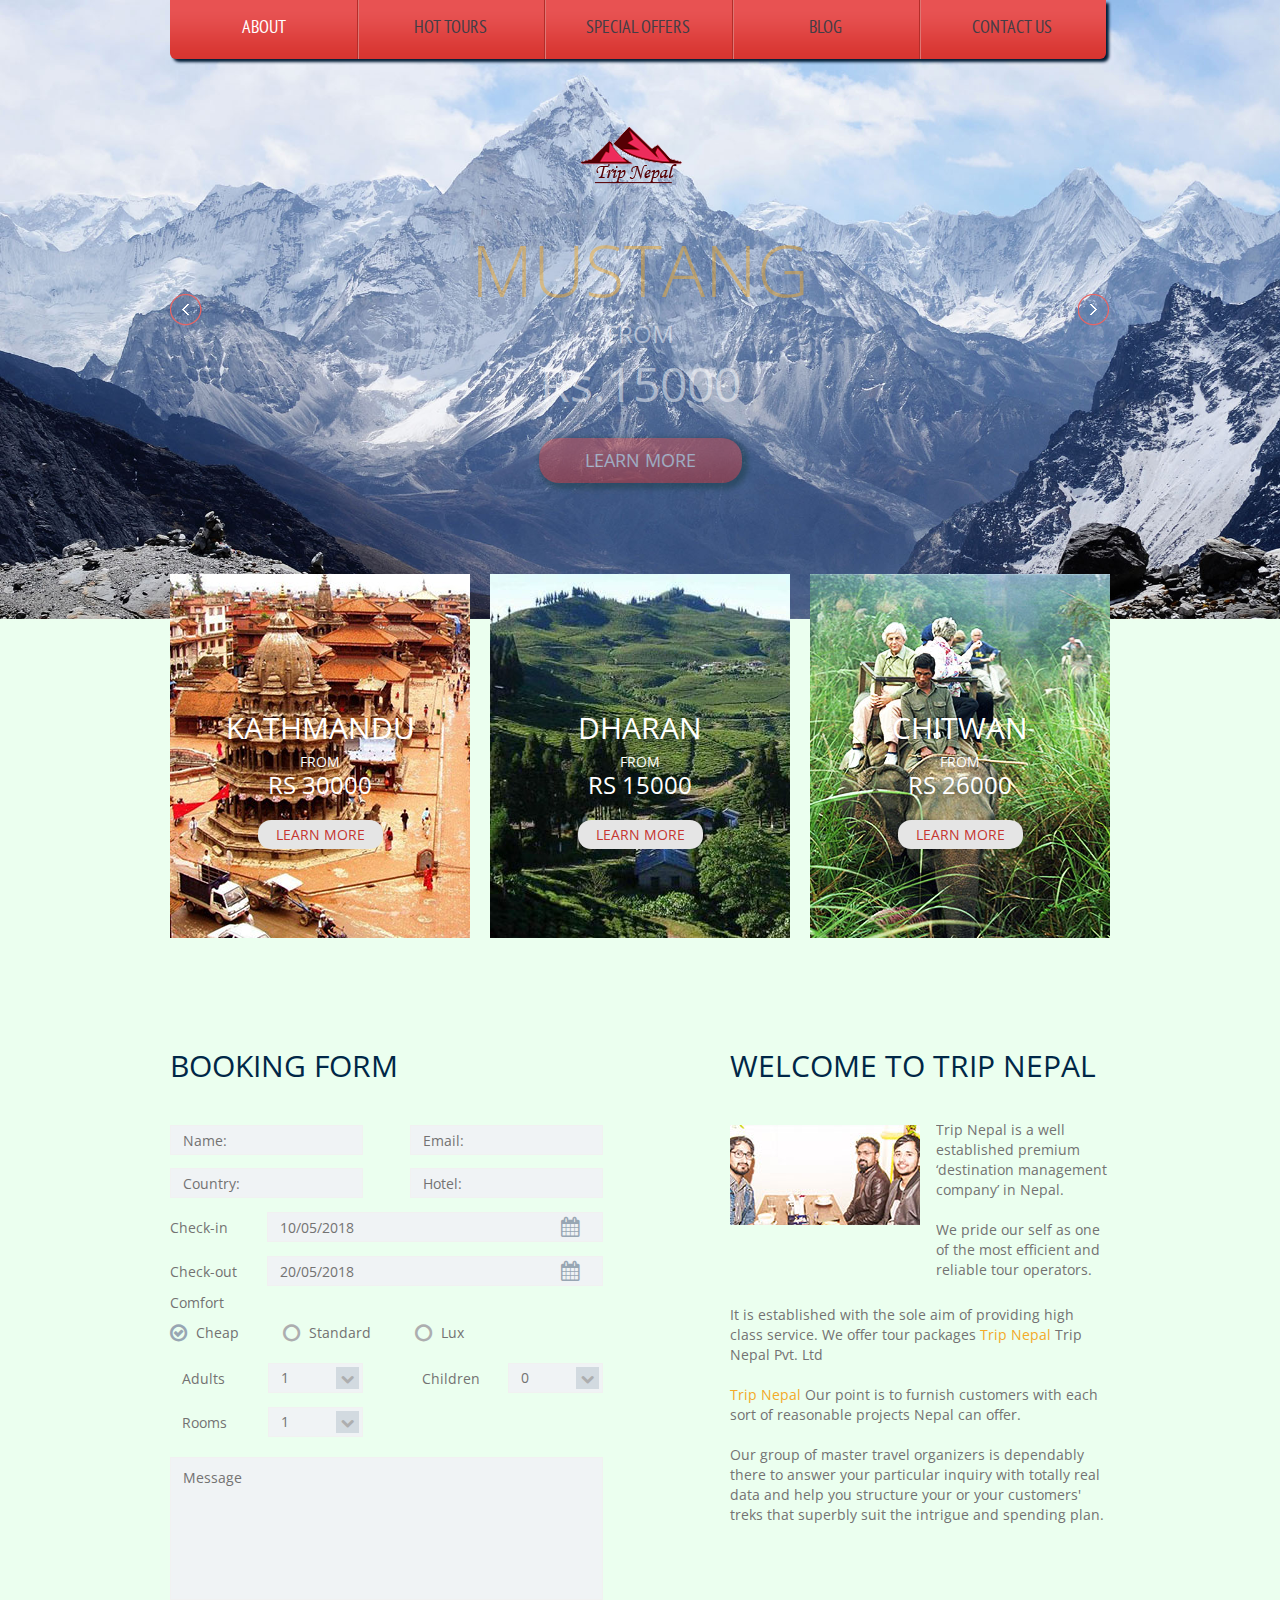
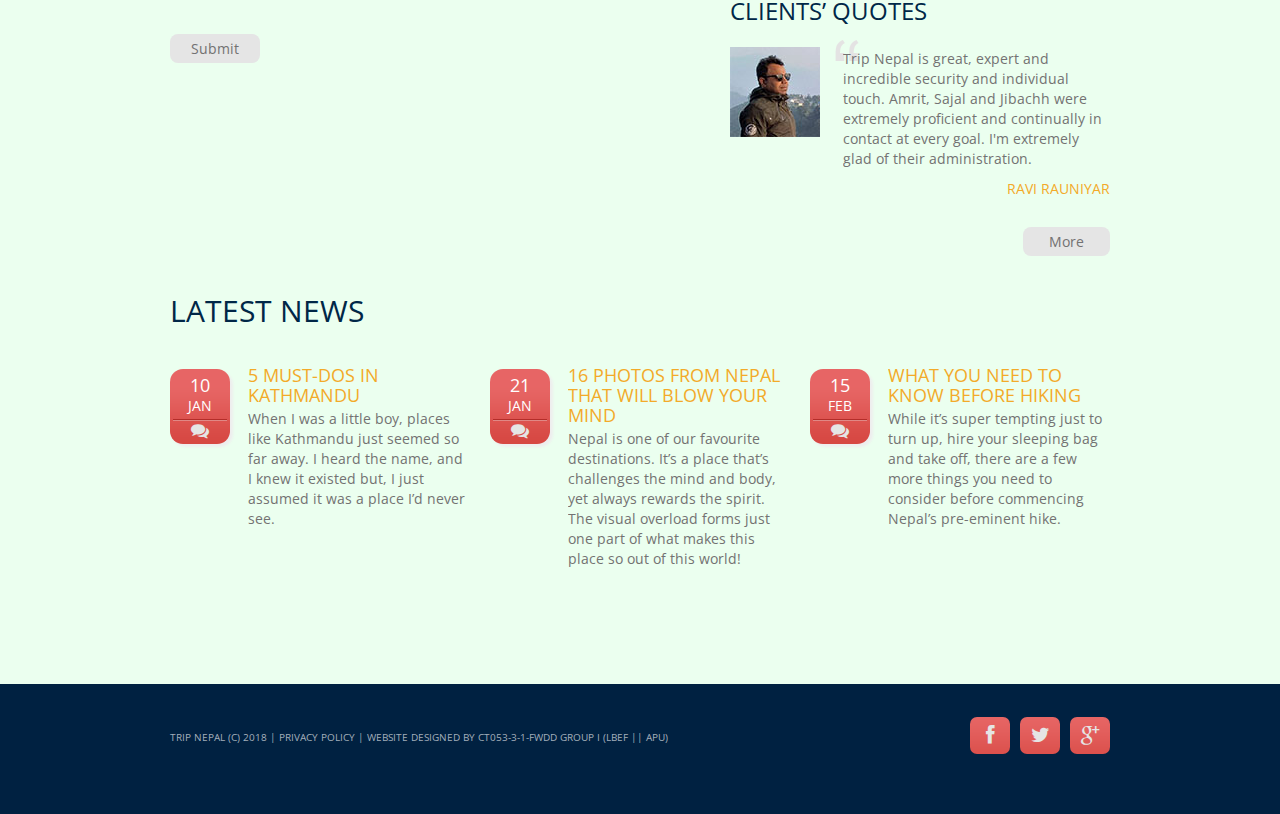
<file: index.html>
<!DOCTYPE html>
<html lang="en">
	<head>
		<title>About</title>
		<meta charset="utf-8">
		<meta name="format-detection" content="telephone=no" />
		<link rel="icon" href="images/favicon.ico">
		<link rel="shortcut icon" href="images/favicon.ico" />
		<link rel="stylesheet" href="booking/css/booking.css">
		<link rel="stylesheet" href="css/camera.css">
		<link rel="stylesheet" href="css/owl.carousel.css">
		<link rel="stylesheet" href="css/style.css">
		<script src="js/jquery.js"></script>
		<script src="js/jquery-migrate-1.2.1.js"></script>
		<script src="js/script.js"></script>
		<script src="js/superfish.js"></script>
		<script src="js/jquery.ui.totop.js"></script>
		<script src="js/jquery.equalheights.js"></script>
		<script src="js/jquery.mobilemenu.js"></script>
		<script src="js/jquery.easing.1.3.js"></script>
		<script src="js/owl.carousel.js"></script>
		<script src="js/camera.js"></script>
		<!--[if (gt IE 9)|!(IE)]><!-->
		<script src="js/jquery.mobile.customized.min.js"></script>
		<!--<![endif]-->
		<script src="booking/js/booking.js"></script>
		<script>
			$(document).ready(function(){
			jQuery('#camera_wrap').camera({
				loader: false,
				pagination: false ,
				minHeight: '444',
				thumbnails: false,
				height: '48.375%',
				caption: true,
				navigation: true,
				fx: 'mosaic'
			});
			/*carousel*/
			var owl=$("#owl");
				owl.owlCarousel({
				items : 2, //10 items above 1000px browser width
				itemsDesktop : [995,2], //5 items between 1000px and 901px
				itemsDesktopSmall : [767, 2], // betweem 900px and 601px
				itemsTablet: [700, 2], //2 items between 600 and 0
				itemsMobile : [479, 1], // itemsMobile disabled - inherit from itemsTablet option
				navigation : true,
				pagination : false
				});
			$().UItoTop({ easingType: 'easeOutQuart' });
			});
		</script>
		<!--[if lt IE 8]>
		<div style=' clear: both; text-align:center; position: relative;'>
			<a href="http://windows.microsoft.com/en-US/internet-explorer/products/ie/home?ocid=ie6_countdown_bannercode">
				<img src="http://storage.ie6countdown.com/assets/100/images/banners/warning_bar_0000_us.jpg" border="0" height="42" width="820" alt="You are using an outdated browser. For a faster, safer browsing experience, upgrade for free today." />
			</a>
		</div>
		<![endif]-->
		<!--[if lt IE 9]>
		<script src="js/html5shiv.js"></script>
		<link rel="stylesheet" media="screen" href="css/ie.css">
		<![endif]-->
	</head>
	<body class="page1" id="top">
<!--==============================header=================================-->
		<header>
			<div class="container_12">
				<div class="grid_12">
					<div class="menu_block">
						<nav class="horizontal-nav full-width horizontalNav-notprocessed">
							<ul class="sf-menu">
								<li class="current"><a href="index.html">ABOUT</a></li>
								<li><a href="index-1.html">HOT TOURS</a></li>
								<li><a href="index-2.html">SPECIAL OFFERS</a></li>
								<li><a href="index-3.html">BLOG</a></li>
								<li><a href="index-4.html">CONTACT US</a></li>
							</ul>
						</nav>
						<div class="clear"></div>
					</div>
				</div>
				<div class="grid_12">
					<h1>
						<a href="index.html">
							<img src="images/logo.png" alt="Your Happy Family">
						</a>
					</h1>
				</div>
			</div>
		</header>
		<div class="slider_wrapper">
			<div id="camera_wrap" class="">
				<div data-src="images/slide.jpg">
					<div class="caption fadeIn">
						<h2>MUSTANG</h2>
						<div class="price">
							FROM
							<span>Rs.15000</span>
						</div>
						<a href="bin/indexx.html">LEARN MORE</a>
					</div>
				</div>
				<div data-src="images/slide1.jpg">
					<div class="caption fadeIn">
						<h2>RARA, MUGU</h2>
						<div class="price">
							FROM
							<span>Rs.25000</span>
						</div>
						<a href="bin/generic.html">LEARN MORE</a>
					</div>
				</div>
				<div data-src="images/slide2.jpg">
					<div class="caption fadeIn">
						<h2>POKHARA</h2>
						<div class="price">
							FROM
							<span>Rs.10000</span>
						</div>
						<a href="bin/pokhara.html">LEARN MORE</a>
					</div>
				</div>
			</div>
		</div>
<!--==============================Content=================================-->
		<div class="content"><div class="ic">Lord Buddha Education Foundation Semester II</div>
			<div class="container_12">
				<div class="grid_4">
					<div class="banner">
						<img src="images/ban_img1.jpg" alt="">
						<div class="label">
							<div class="title">Kathmandu</div>
							<div class="price">FROM<span>Rs 30000</span></div>
							<a href="kathmandu/index.html">LEARN MORE</a>
						</div>
					</div>
				</div>
				<div class="grid_4">
					<div class="banner">
						<img src="images/ban_img2.jpg" alt="">
						<div class="label">
							<div class="title">Dharan</div>
							<div class="price">FROM<span>Rs 15000</span></div>
							<a href="kathmandu/indexx.html">LEARN MORE</a>
						</div>
					</div>
				</div>
				<div class="grid_4">
					<div class="banner">
						<img src="images/ban_img3.jpg" alt="">
						<div class="label">
							<div class="title">Chitwan</div>
							<div class="price">FROM<span>Rs 26000</span></div>
							<a href="kathmandu/indexxx.html">LEARN MORE</a>
						</div>
					</div>
				</div>
				<div class="clear"></div>
				<div class="grid_6">
					<h3>Booking Form</h3>
					<form id="bookingForm">
						<div class="fl1">
							<div class="tmInput">
								<input name="Name" placeHolder="Name:" type="text" data-constraints='@NotEmpty @Required @AlphaSpecial'>
							</div>
							<div class="tmInput">
								<input name="Country" placeHolder="Country:" type="text" data-constraints="@NotEmpty @Required">
							</div>
						</div>
						<div class="fl1">
							<div class="tmInput">
								<input name="Email" placeHolder="Email:" type="text" data-constraints="@NotEmpty @Required @Email">
							</div>
							<div class="tmInput mr0">
								<input name="Hotel" placeHolder="Hotel:" type="text" data-constraints="@NotEmpty @Required">
							</div>
						</div>
						<div class="clear"></div>
						<strong>Check-in</strong>
						<label class="tmDatepicker">
							<input type="text" name="Check-in" placeHolder='10/05/2018' data-constraints="@NotEmpty @Required @Date">
						</label>
						<div class="clear"></div>
						<strong>Check-out</strong>
						<label class="tmDatepicker">
							<input type="text" name="Check-out" placeHolder='20/05/2018' data-constraints="@NotEmpty @Required @Date">
						</label>
						<div class="clear"></div>
						<div class="tmRadio">
							<p>Comfort</p>
							<input name="Comfort" type="radio" id="tmRadio0" data-constraints='@RadioGroupChecked(name="Comfort", groups=[RadioGroup])' checked/>
							<span>Cheap</span>
							<input name="Comfort" type="radio" id="tmRadio1" data-constraints='@RadioGroupChecked(name="Comfort", groups=[RadioGroup])' />
							<span>Standard</span>
							<input name="Comfort" type="radio" id="tmRadio2" data-constraints='@RadioGroupChecked(name="Comfort", groups=[RadioGroup])' />
							<span>Lux</span>
						</div>
						<div class="clear"></div>
						<div class="fl1 fl2">
							<em>Adults</em>
							<select name="Adults" class="tmSelect auto" data-class="tmSelect tmSelect2" data-constraints="">
								<option>1</option>
								<option>1</option>
								<option>2</option>
								<option>3</option>
							</select>
							<div class="clear"></div>
							<em>Rooms</em>
							<select name="Rooms" class="tmSelect auto" data-class="tmSelect tmSelect2" data-constraints="">
								<option>1</option>
								<option>1</option>
								<option>2</option>
								<option>3</option>
							</select>
						</div>
						<div class="fl1 fl2">
							<em>Children</em>
							<select name="Children" class="tmSelect auto" data-class="tmSelect tmSelect2" data-constraints="">
								<option>0</option>
								<option>0</option>
								<option>1</option>
								<option>2</option>
							</select>
						</div>
						<div class="clear"></div>
						<div class="tmTextarea">
							<textarea name="Message" placeHolder="Message" data-constraints='@NotEmpty @Required @Length(min=20,max=999999)'></textarea>
						</div>
						<a href="#" class="btn" data-type="submit">Submit</a>
					</form>
				</div>
				<div class="grid_5 prefix_1">
					<h3>Welcome To Trip Nepal</h3>
					<img src="images/page1_img1.jpg" alt="" class="img_inner fleft">
					<div class="extra_wrapper">
						<p>Trip Nepal is a well established premium ‘destination management company’ in Nepal.</p>
						We pride our self as one of the most efficient and reliable tour operators.
					</div>
					<div class="clear cl1"></div>
					<p>It is established with the sole aim of providing high class service. We offer tour packages <span class="col1"><a href="http://lbef.org/" rel="dofollow">Trip Nepal</a></span> Trip Nepal Pvt. Ltd</p>
					<p><span class="col1"><a href="http://lbef.org/" rel="nofollow">Trip Nepal</a></span> Our point is to furnish customers with each sort of reasonable projects Nepal can offer.</p>
					Our group of master travel organizers is dependably there to answer your particular inquiry with totally real data and help you structure your or your customers' treks that superbly suit the intrigue and spending plan.
					<h4>Clients’ Quotes</h4>
					<blockquote class="bq1">
						<img src="images/page1_img2.jpg" alt="" class="img_inner noresize fleft">
						<div class="extra_wrapper">
							<p>Trip Nepal is great, expert and incredible security and individual touch. Amrit, Sajal and Jibachh were extremely proficient and continually in contact at every goal. I'm extremely glad of their administration. </p>
							<div class="alright">
								<div class="col1">Ravi Rauniyar</div>
								<a href="#" class="btn">More</a>
							</div>
						</div>
					</blockquote>
				</div>
				<div class="grid_12">
					<h3 class="head1">Latest News</h3>
				</div>
				<div class="grid_4">
					<div class="block1">
						<time datetime="2018-01-01">10<span>Jan</span></time>
						<div class="extra_wrapper">
							<div class="text1 col1"><a href="#">5 MUST-DOS IN KATHMANDU</a></div>
							When I was a little boy, places like Kathmandu just seemed so far away. I heard the name, and I knew it existed but, I just assumed it was a place I’d never see.
						</div>
					</div>
				</div>
				<div class="grid_4">
					<div class="block1">
						<time datetime="2018-01-01">21<span>Jan</span></time>
						<div class="extra_wrapper">
							<div class="text1 col1"><a href="#">16 PHOTOS FROM NEPAL THAT WILL BLOW YOUR MIND</a></div>
							Nepal is one of our favourite destinations. It’s a place that’s challenges the mind and body, yet always rewards the spirit. The visual overload forms just one part of what makes this place so out of this world!  
						</div>
					</div>
				</div>
				<div class="grid_4">
					<div class="block1">
						<time datetime="2018-01-01">15<span>Feb</span></time>
						<div class="extra_wrapper">
							<div class="text1 col1"><a href="#">WHAT YOU NEED TO KNOW BEFORE HIKING</a></div>
							While it’s super tempting just to turn up, hire your sleeping bag and take off, there are a few more things you need to consider before commencing Nepal’s pre-eminent hike.
						</div>
					</div>
				</div>
			</div>
		</div>
<!--==============================footer=================================-->
		<footer>
			<div class="container_12">
				<div class="grid_12">
					<div class="socials">
						<a href="#" class="fa fa-facebook"></a>
						<a href="#" class="fa fa-twitter"></a>
						<a href="#" class="fa fa-google-plus"></a>
					</div>
					<div class="copy">
						Trip Nepal (c) 2018 | <a href="#">Privacy Policy</a> | Website Designed by <a href="http://www.lbef.com/" rel="nofollow">CT053-3-1-FWDD GROUP I (LBEF || APU)</a>
					</div>
					</div>
				</div>
			</div>
		</footer>
		<script>
			$(function (){
				$('#bookingForm').bookingForm({
					ownerEmail: '#'
				});
			})
			$(function() {
				$('#bookingForm input, #bookingForm textarea').placeholder();
			});
		</script>
	</body>
</html>
</file>
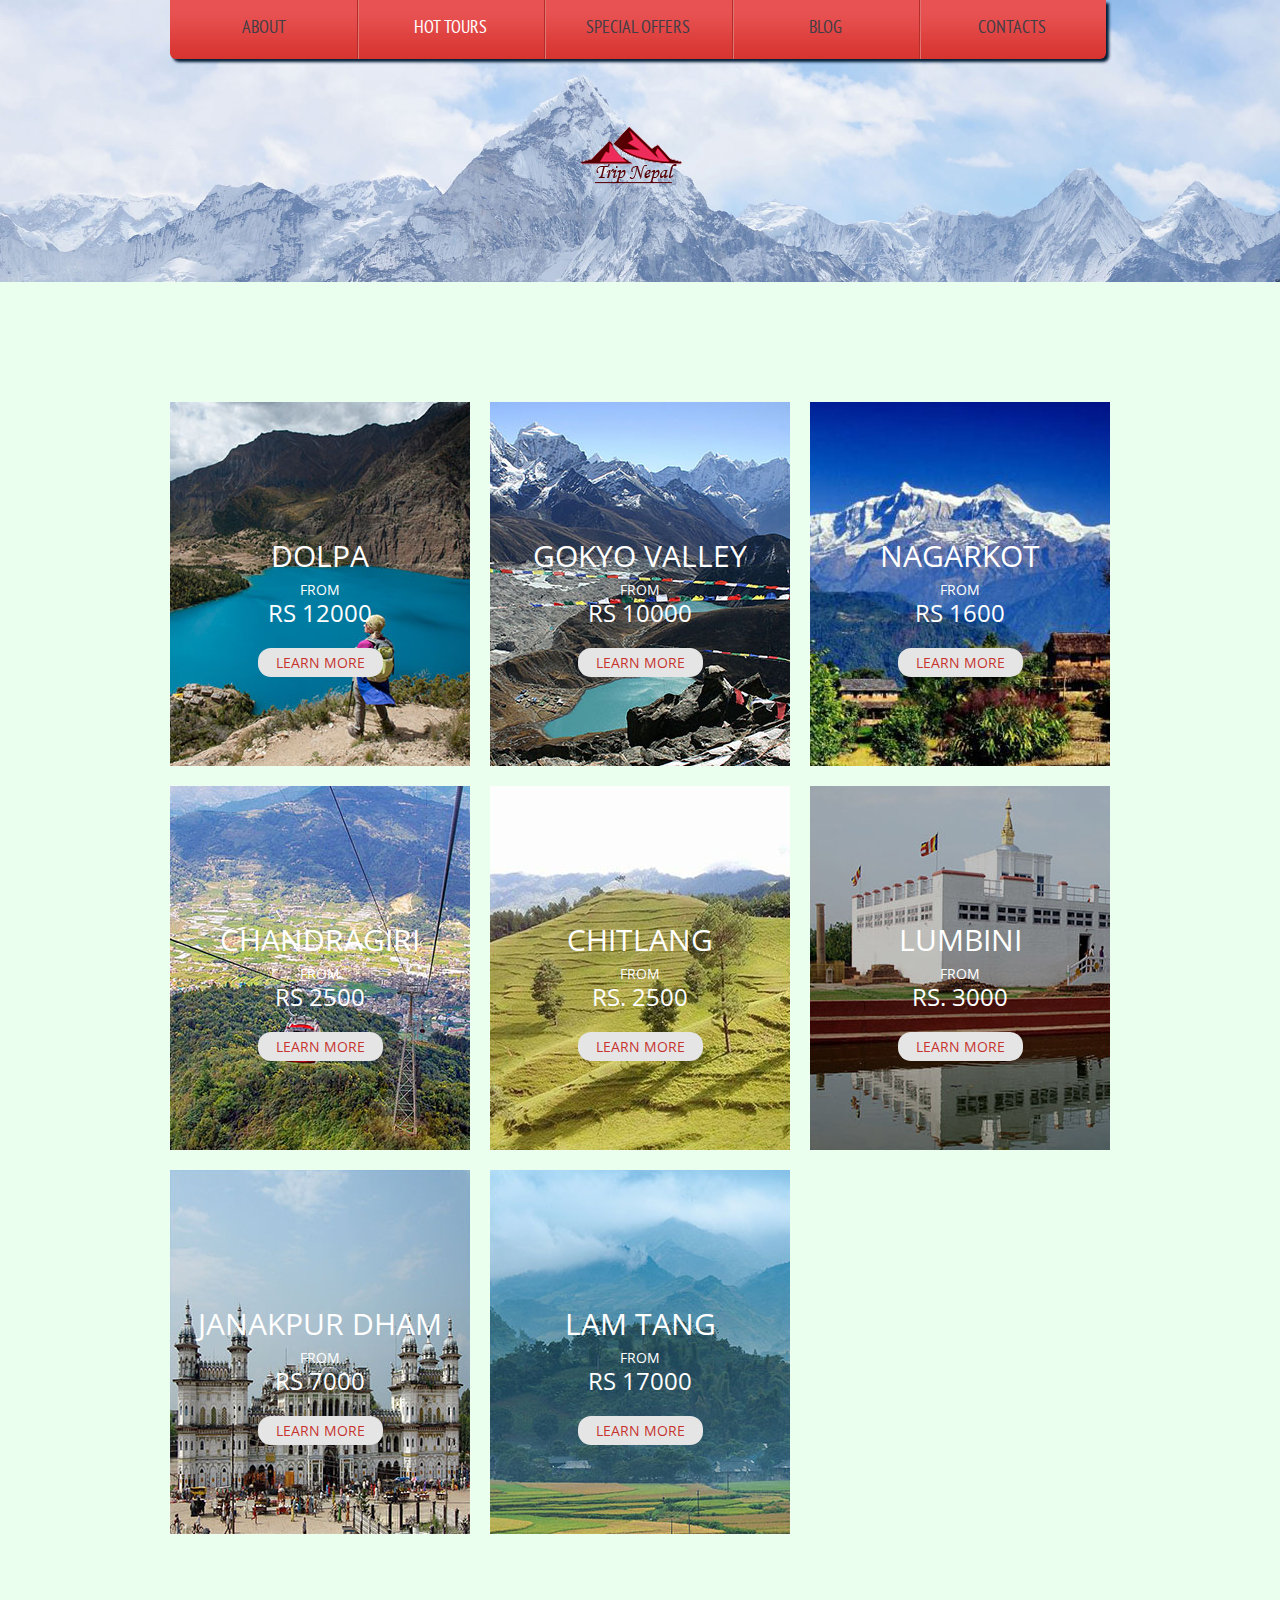
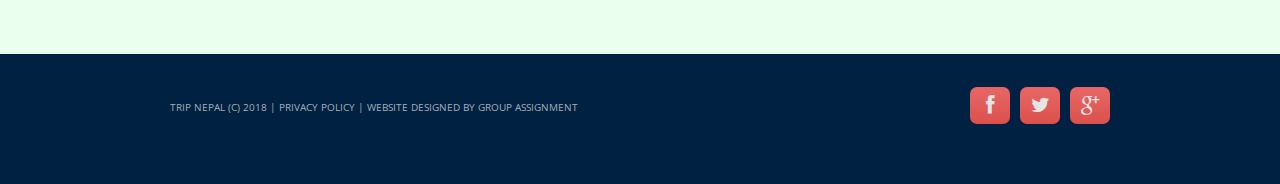
<file: index-1.html>
<!DOCTYPE html>
<html lang="en">
	<head>
		<title>Hot Tours</title>
		<meta charset="utf-8">
		<meta name="format-detection" content="telephone=no" />
		<link rel="icon" href="images/favicon.ico">
		<link rel="shortcut icon" href="images/favicon.ico" />
		<link rel="stylesheet" href="css/style.css">
		<script src="js/jquery.js"></script>
		<script src="js/jquery-migrate-1.2.1.js"></script>
		<script src="js/script.js"></script>
		<script src="js/superfish.js"></script>
		<script src="js/jquery.ui.totop.js"></script>
		<script src="js/jquery.equalheights.js"></script>
		<script src="js/jquery.mobilemenu.js"></script>
		<script src="js/jquery.easing.1.3.js"></script>
		<script>
		$(document).ready(function(){
			$().UItoTop({ easingType: 'easeOutQuart' });
		});
		</script>
		<!--[if lt IE 8]>
		<div style=' clear: both; text-align:center; position: relative;'>
			<a href="http://windows.microsoft.com/en-US/internet-explorer/products/ie/home?ocid=ie6_countdown_bannercode">
				<img src="http://storage.ie6countdown.com/assets/100/images/banners/warning_bar_0000_us.jpg" border="0" height="42" width="820" alt="You are using an outdated browser. For a faster, safer browsing experience, upgrade for free today." />
			</a>
		</div>
		<![endif]-->
		<!--[if lt IE 9]>
		<script src="js/html5shiv.js"></script>
		<link rel="stylesheet" media="screen" href="css/ie.css">
		<![endif]-->
	</head>
	<body>
<!--==============================header=================================-->
		<header>
			<div class="container_12">
				<div class="grid_12">
					<div class="menu_block">
						<nav class="horizontal-nav full-width horizontalNav-notprocessed">
							<ul class="sf-menu">
								<li><a href="index.html">ABOUT</a></li>
								<li class="current"><a href="index-1.html">HOT TOURS</a></li>
								<li><a href="index-2.html">SPECIAL OFFERS</a></li>
								<li><a href="index-3.html">BLOG</a></li>
								<li><a href="index-4.html">CONTACTS</a></li>
							</ul>
						</nav>
						<div class="clear"></div>
					</div>
				</div>
				<div class="grid_12">
					<h1>
						<a href="index.html">
							<img src="images/logo.png" alt="Your Happy Family">
						</a>
					</h1>
				</div>
			</div>
		</header>
<!--==============================Content=================================-->
		<div class="content"><div class="ic">Lord Buddha Education Foundation Semester II</div>
			<div class="container_12">
				<div class="banners">
					<div class="grid_4">
						<div class="banner">
							<img src="images/page2_img1.jpg" alt="">
							<div class="label">
								<div class="title">Dolpa</div>
								<div class="price">from<span>Rs 12000</span></div>
								<a href="#">LEARN MORE</a>
							</div>
						</div>
					</div>
					<div class="grid_4">
						<div class="banner">
							<img src="images/page2_img2.jpg" alt="">
							<div class="label">
								<div class="title">Gokyo Valley</div>
								<div class="price">from<span>Rs 10000</span></div>
								<a href="#">LEARN MORE</a>
							</div>
						</div>
					</div>
					<div class="grid_4">
						<div class="banner">
							<img src="images/page2_img3.jpg" alt="">
							<div class="label">
								<div class="title">Nagarkot</div>
								<div class="price">from<span>Rs 1600</span></div>
								<a href="#">LEARN MORE</a>
							</div>
						</div>
					</div>
					<div class="clear"></div>
					<div class="grid_4">
						<div class="banner">
							<img src="images/page2_img4.jpg" alt="">
							<div class="label">
								<div class="title">CHANDRAGIRI</div>
								<div class="price">from<span>Rs 2500</span></div>
								<a href="#">LEARN MORE</a>
							</div>
						</div>
					</div>
					<div class="grid_4">
						<div class="banner">
							<img src="images/page2_img5.jpg" alt="">
							<div class="label">
								<div class="title">CHITLANG</div>
								<div class="price">from<span>Rs. 2500</span></div>
								<a href="#">LEARN MORE</a>
							</div>
						</div>
					</div>
					<div class="grid_4">
						<div class="banner">
							<img src="images/page2_img6.jpg" alt="">
							<div class="label">
								<div class="title">LUMBINI</div>
								<div class="price">from<span>Rs. 3000</span></div>
								<a href="#">LEARN MORE</a>
							</div>
						</div>
					</div>
					<div class="clear"></div>
					<div class="grid_4">
						<div class="banner">
							<img src="images/page2_img7.jpg" alt="">
							<div class="label">
								<div class="title">JANAKPUR DHAM</div>
								<div class="price">from<span>Rs 7000</span></div>
								<a href="#">LEARN MORE</a>
							</div>
						</div>
					</div>
					<div class="grid_4">
						<div class="banner">
							<img src="images/page2_img8.jpg" alt="">
							<div class="label">
								<div class="title">LAM TANG</div>
								<div class="price">from<span>Rs 17000</span></div>
								<a href="#">LEARN MORE</a>
							</div>
						</div>
					</div>
				</div>
			</div>
		</div>
<!--==============================footer=================================-->
		<footer>
			<div class="container_12">
				<div class="grid_12">
					<div class="socials">
						<a href="#" class="fa fa-facebook"></a>
						<a href="#" class="fa fa-twitter"></a>
						<a href="#" class="fa fa-google-plus"></a>
					</div>
					<div class="copy">
						Trip Nepal (c) 2018 | <a href="#">Privacy Policy</a> | Website Designed by <a href="http://www.lbef.com/" rel="nofollow">Group Assignment</a>
					</div>
				</div>
			</div>
		</footer>
		<script>
		$(function (){
			$('#bookingForm').bookingForm({
				ownerEmail: '#'
			});
		})
		</script>
	</body>
</html>
</file>
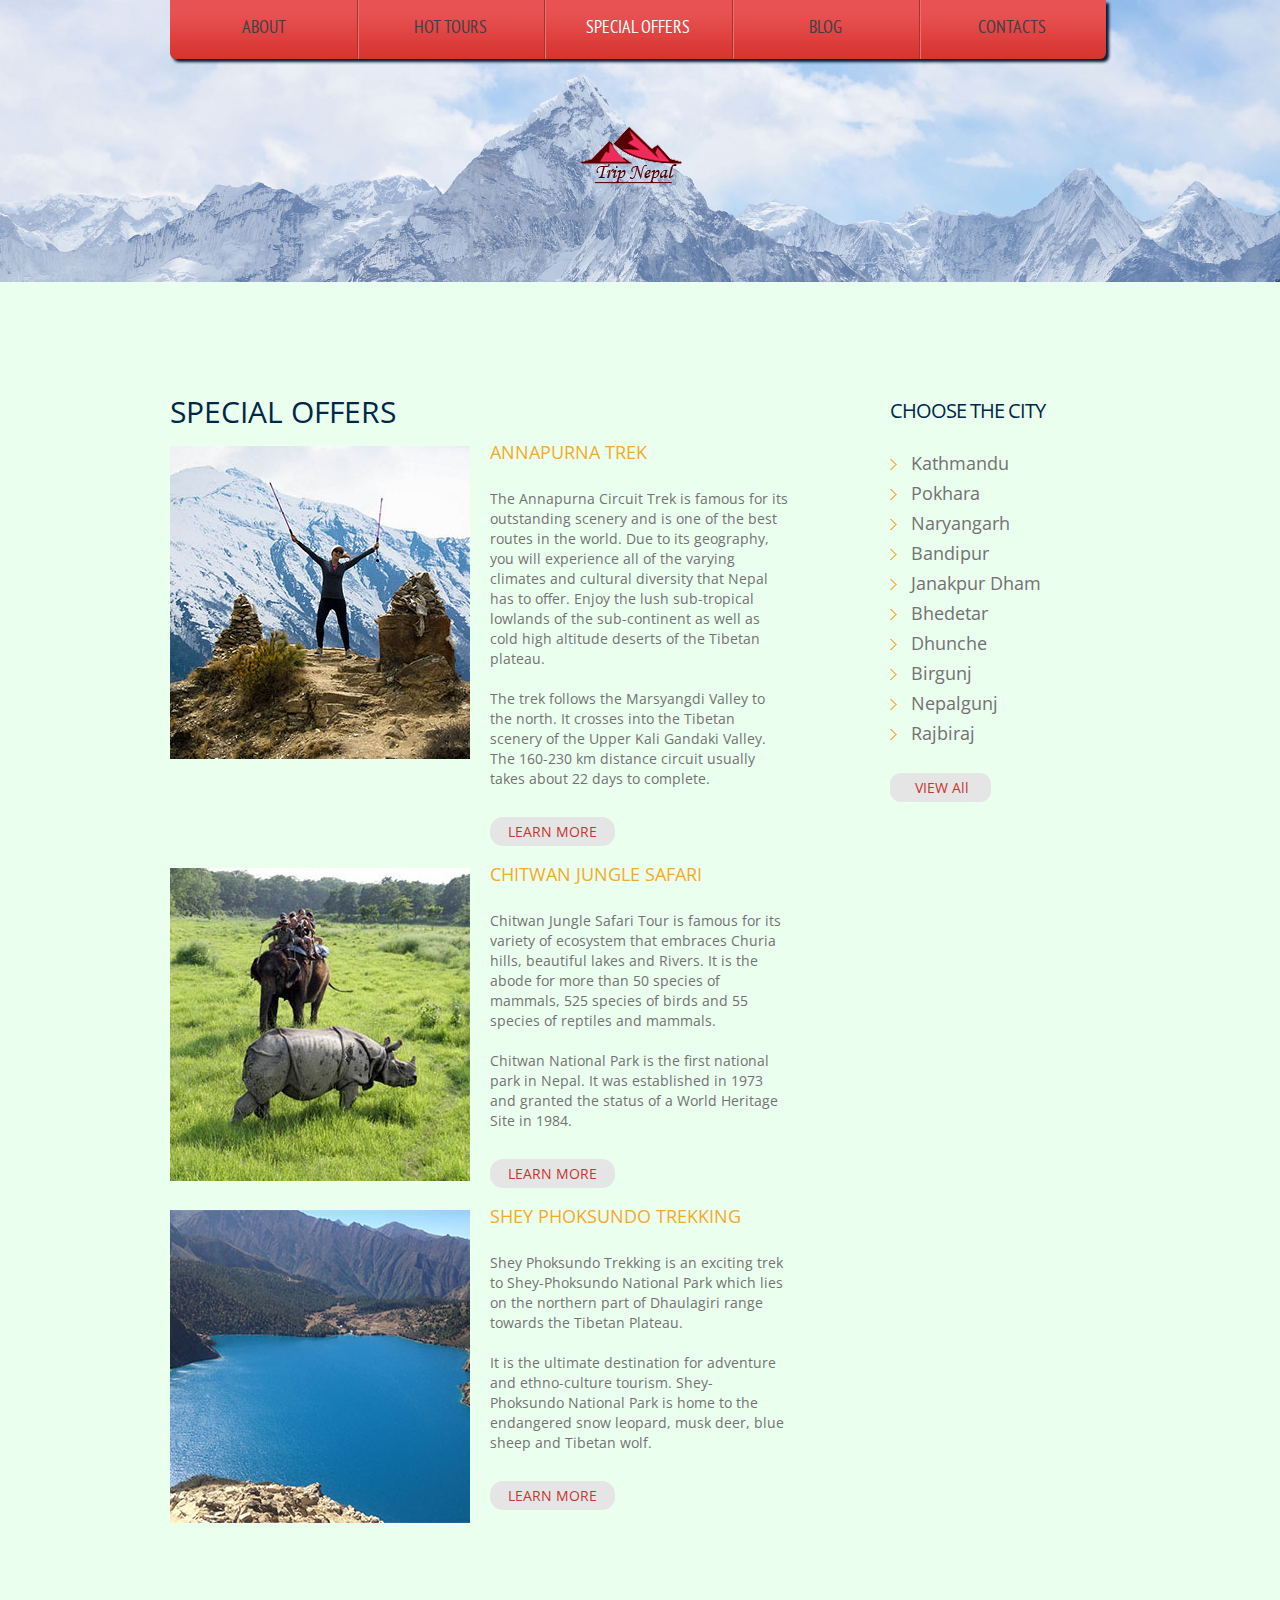
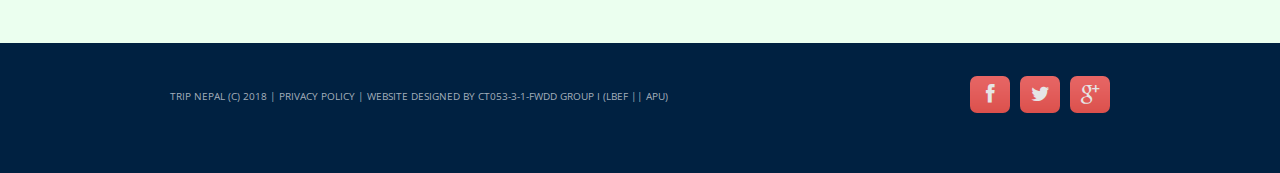
<file: index-2.html>
<!DOCTYPE html>
<html lang="en">
	<head>
		<title>Special Offers</title>
		<meta charset="utf-8">
		<meta name="format-detection" content="telephone=no" />
		<link rel="icon" href="images/favicon.ico">
		<link rel="shortcut icon" href="images/favicon.ico" />
		<link rel="stylesheet" href="css/style.css">
		<script src="js/jquery.js"></script>
		<script src="js/jquery-migrate-1.2.1.js"></script>
		<script src="js/script.js"></script>
		<script src="js/superfish.js"></script>
		<script src="js/jquery.ui.totop.js"></script>
		<script src="js/jquery.equalheights.js"></script>
		<script src="js/jquery.mobilemenu.js"></script>
		<script src="js/jquery.easing.1.3.js"></script>
		<script>
		$(document).ready(function(){
			$().UItoTop({ easingType: 'easeOutQuart' });
			});
		</script>
		<!--[if lt IE 8]>
		<div style=' clear: both; text-align:center; position: relative;'>
			<a href="http://windows.microsoft.com/en-US/internet-explorer/products/ie/home?ocid=ie6_countdown_bannercode">
				<img src="http://storage.ie6countdown.com/assets/100/images/banners/warning_bar_0000_us.jpg" border="0" height="42" width="820" alt="You are using an outdated browser. For a faster, safer browsing experience, upgrade for free today." />
			</a>
		</div>
		<![endif]-->
		<!--[if lt IE 9]>
		<script src="js/html5shiv.js"></script>
		<link rel="stylesheet" media="screen" href="css/ie.css">
		<![endif]-->
	</head>
	<body>
<!--==============================header=================================-->
		<header>
			<div class="container_12">
				<div class="grid_12">
					<div class="menu_block">
						<nav class="horizontal-nav full-width horizontalNav-notprocessed">
							<ul class="sf-menu">
								<li><a href="index.html">ABOUT</a></li>
								<li><a href="index-1.html">HOT TOURS</a></li>
								<li class="current"><a href="index-2.html">SPECIAL OFFERS</a></li>
								<li><a href="index-3.html">BLOG</a></li>
								<li><a href="index-4.html">CONTACTS</a></li>
							</ul>
						</nav>
						<div class="clear"></div>
					</div>
				</div>
				<div class="grid_12">
					<h1>
						<a href="index.html">
							<img src="images/logo.png" alt="Your Happy Family">
						</a>
					</h1>
				</div>
			</div>
		</header>
<!--==============================Content=================================-->
		<div class="content"><div class="ic">Group Assignment LBEF Campus</div>
			<div class="container_12">
				<div class="grid_8">
					<h3>Special offers</h3>
					<div class="block2">
						<img src="images/page3_img1.jpg" alt="" class="img_inner fleft">
						<div class="extra_wrapper">
							<div class="text1 col1"><a href="#">Annapurna Trek</a></div>
							<p>The Annapurna Circuit Trek is famous for its outstanding scenery and is one of the best routes in the world. Due to its geography, you will experience all of the varying climates and cultural diversity that Nepal has to offer. Enjoy the lush sub-tropical lowlands of the sub-continent as well as cold high altitude deserts of the Tibetan plateau. </p>The trek follows the Marsyangdi Valley to the north. It crosses into the Tibetan scenery of the Upper Kali Gandaki Valley. The 160-230 km distance circuit usually takes about 22 days to complete.


							<br>
							<a href="#" class="link1">LEARN MORE</a>
						</div>
					</div>
					<div class="block2">
						<img src="images/page3_img2.jpg" alt="" class="img_inner fleft">
						<div class="extra_wrapper">
							<div class="text1 col1"><a href="#">Chitwan Jungle safari</a></div>
							<p>Chitwan Jungle Safari Tour is famous for its variety of ecosystem that embraces Churia hills, beautiful lakes and Rivers. It is the abode for more than 50 species of mammals, 525 species of birds and 55 species of reptiles and mammals. </p>Chitwan National Park is the first national park in Nepal. It was established in 1973 and granted the status of a World Heritage Site in 1984.
							<br>
							<a href="#" class="link1">LEARN MORE</a>
						</div>
					</div>
					<div class="block2">
						<img src="images/page3_img3.jpg" alt="" class="img_inner fleft">
						<div class="extra_wrapper">
							<div class="text1 col1"><a href="#">Shey Phoksundo Trekking</a></div>
							<p>Shey Phoksundo Trekking is an exciting trek to Shey-Phoksundo National Park which lies on the northern part of Dhaulagiri range towards the Tibetan Plateau. </p>It is the ultimate destination for adventure and ethno-culture tourism. Shey- Phoksundo National Park is home to the endangered snow leopard, musk deer, blue sheep and Tibetan wolf.
							<br>
							<a href="#" class="link1">LEARN MORE</a>
						</div>
					</div>
				</div>
				<div class="grid_3 prefix_1">
					<h5>CHOOse the city</h5>
					<ul class="list">
						<li><a href="#">Kathmandu</a></li>
						<li><a href="#">Pokhara</a></li>
						<li><a href="#">Naryangarh</a></li>
						<li><a href="#">Bandipur</a></li>
						<li><a href="#"></a></li>
						<li><a href="#">Janakpur Dham</a></li>
						<li><a href="#">Bhedetar</a></li>
						<li><a href="#">Dhunche</a></li>
						<li><a href="#">Birgunj</a></li>
						<li><a href="#">Nepalgunj</a></li>
						<li><a href="#"></a></li>
						<li><a href="#">Rajbiraj</a></li>
					</ul>
					<a href="#" class="link1">VIEW A<span class="low">ll</span></a>
				</div>
			</div>
		</div>
<!--==============================footer=================================-->
		<footer>
			<div class="container_12">
				<div class="grid_12">
					<div class="socials">
						<a href="#" class="fa fa-facebook"></a>
						<a href="#" class="fa fa-twitter"></a>
						<a href="#" class="fa fa-google-plus"></a>
					</div>
					<div class="copy">
						Trip Nepal (c) 2018 | <a href="#">Privacy Policy</a> | Website Designed by <a href="https://www.lbef.org" rel="nofollow">CT053-3-1-FWDD GROUP I (LBEF || APU)</a>
					</div>
				</div>
			</div>
		</footer>
		<script>
		$(function (){
			$('#bookingForm').bookingForm({
				ownerEmail: '#'
			});
		})
		</script>
	</body>
</html>
</file>
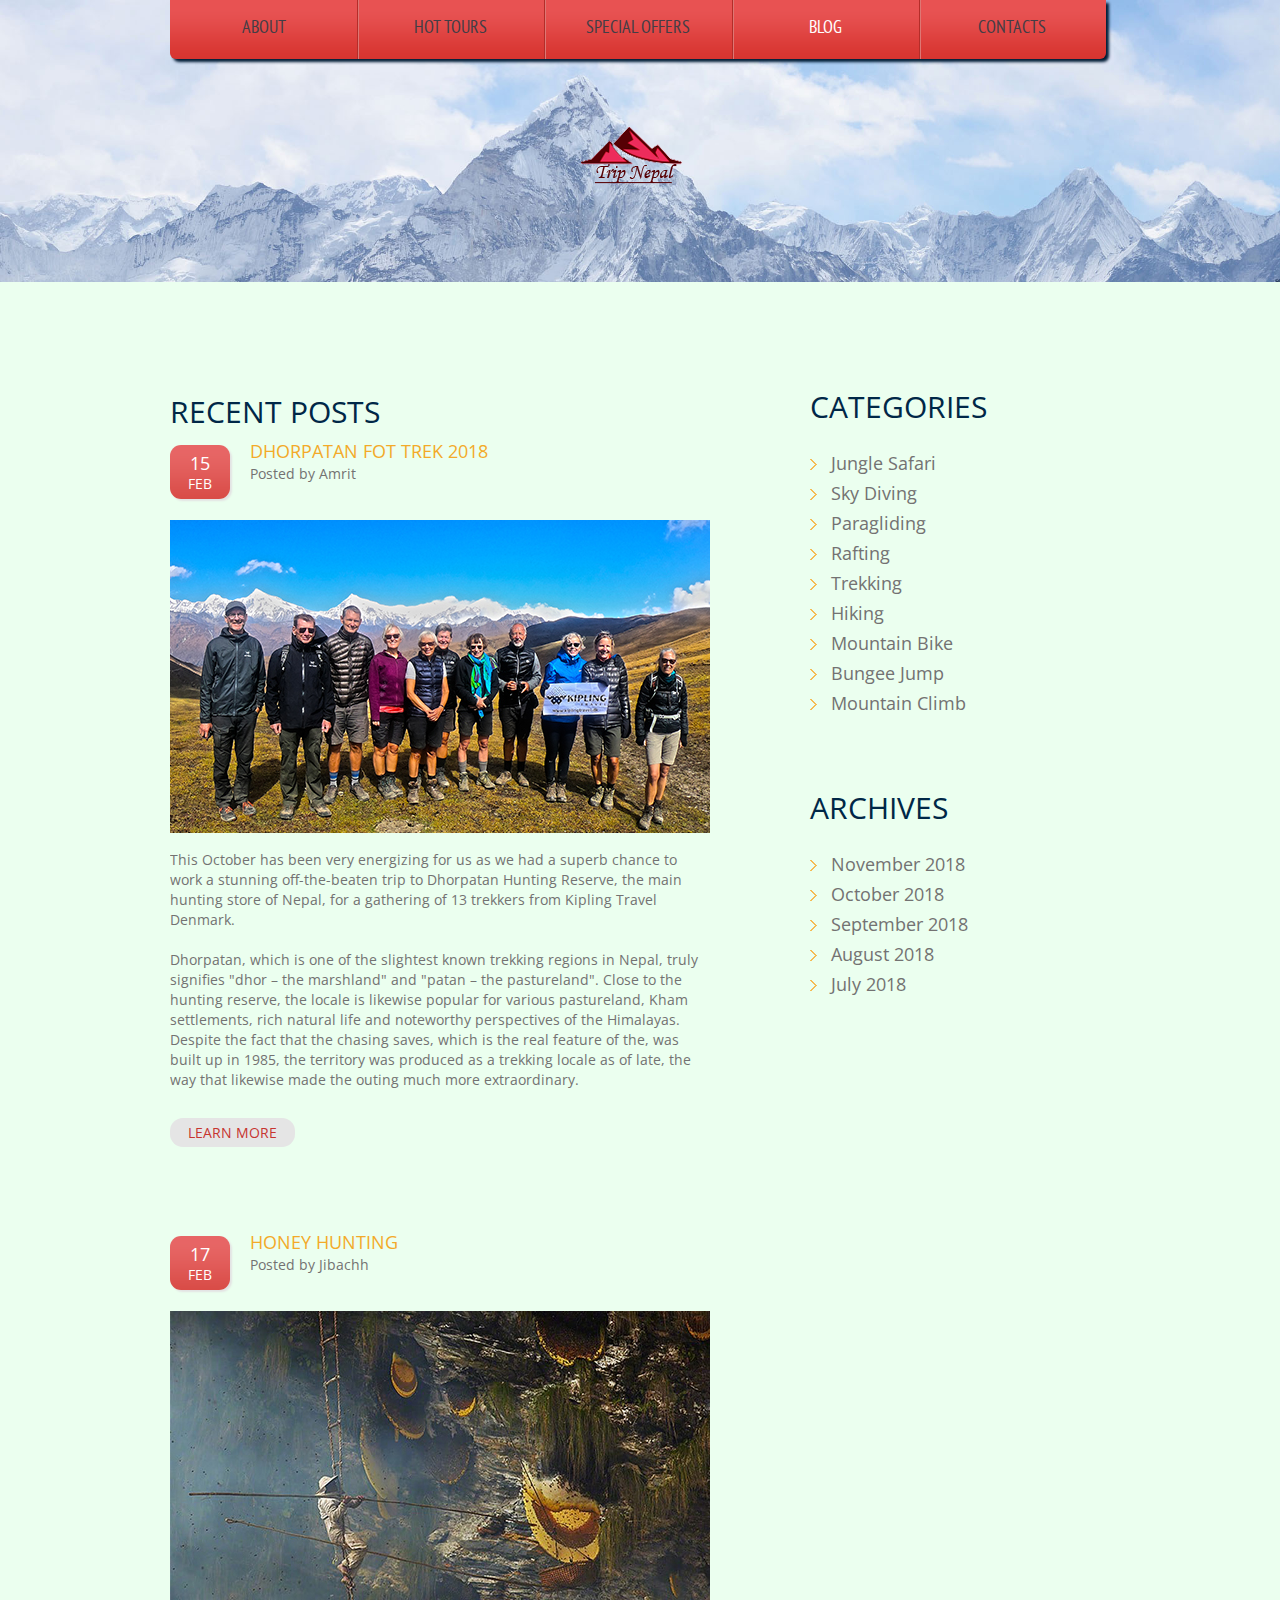
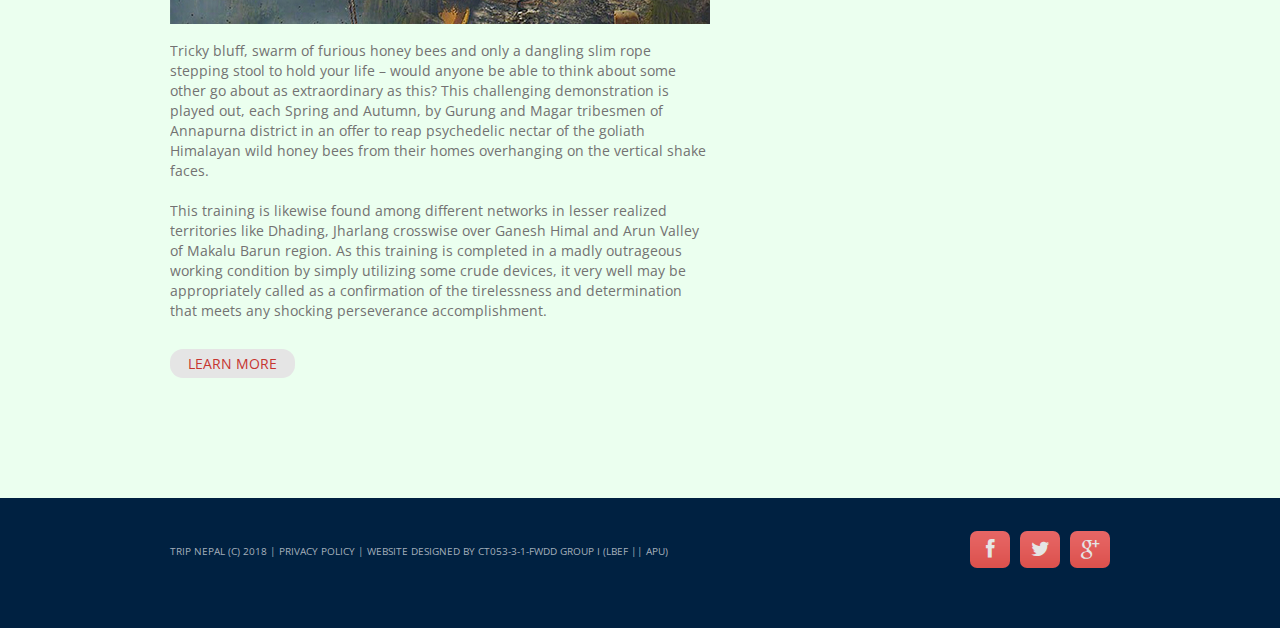
<file: index-3.html>
<!DOCTYPE html>
<html lang="en">
	<head>
		<title>Blog</title>
		<meta charset="utf-8">
		<meta name="format-detection" content="telephone=no" />
		<link rel="icon" href="images/favicon.ico">
		<link rel="shortcut icon" href="images/favicon.ico" />
		<link rel="stylesheet" href="css/style.css">
		<script src="js/jquery.js"></script>
		<script src="js/jquery-migrate-1.2.1.js"></script>
		<script src="js/script.js"></script>
		<script src="js/superfish.js"></script>
		<script src="js/jquery.ui.totop.js"></script>
		<script src="js/jquery.equalheights.js"></script>
		<script src="js/jquery.mobilemenu.js"></script>
		<script src="js/jquery.easing.1.3.js"></script>
		<script>
		$(document).ready(function(){
			$().UItoTop({ easingType: 'easeOutQuart' });
			});
		</script>
		<!--[if lt IE 8]>
		<div style=' clear: both; text-align:center; position: relative;'>
			<a href="http://windows.microsoft.com/en-US/internet-explorer/products/ie/home?ocid=ie6_countdown_bannercode">
				<img src="http://storage.ie6countdown.com/assets/100/images/banners/warning_bar_0000_us.jpg" border="0" height="42" width="820" alt="You are using an outdated browser. For a faster, safer browsing experience, upgrade for free today." />
			</a>
		</div>
		<![endif]-->
		<!--[if lt IE 9]>
		<script src="js/html5shiv.js"></script>
		<link rel="stylesheet" media="screen" href="css/ie.css">
		<![endif]-->
	</head>
	<body>
<!--==============================header=================================-->
		<header>
			<div class="container_12">
				<div class="grid_12">
					<div class="menu_block">
						<nav class="horizontal-nav full-width horizontalNav-notprocessed">
							<ul class="sf-menu">
								<li><a href="index.html">ABOUT</a></li>
								<li><a href="index-1.html">HOT TOURS</a></li>
								<li><a href="index-2.html">SPECIAL OFFERS</a></li>
								<li class="current"><a href="index-3.html">BLOG</a></li>
								<li><a href="index-4.html">CONTACTS</a></li>
							</ul>
						</nav>
						<div class="clear"></div>
					</div>
				</div>
				<div class="grid_12">
					<h1>
						<a href="index.html">
							<img src="images/logo.png" alt="Your Happy Family">
						</a>
					</h1>
				</div>
			</div>
		</header>
<!--==============================Content=================================-->
		<div class="content"><div class="ic">Lord Buddha Education Foundation Semester II</div>
			<div class="container_12">
				<div class="grid_7">
					<h3>Recent Posts</h3>
					<div class="blog">
						<time datetime="2014-10-01">15<span>Feb</span></time>
						<div class="extra_wrapper">
							<div class="text1 col1"><a href="#">Dhorpatan FOT Trek 2018</a></div>Posted by
							<a href="#">Amrit</a>
						</div>
						<div class="clear"></div>
						<img src="images/page4_img1.jpg" alt="" class="img_inner">
						<p>This October has been very energizing for us as we had a superb chance to work a stunning off-the-beaten trip to Dhorpatan Hunting Reserve, the main hunting store of Nepal, for a gathering of 13 trekkers from Kipling Travel Denmark.   </p>Dhorpatan, which is one of the slightest known trekking regions in Nepal, truly signifies "dhor – the marshland" and "patan – the pastureland". Close to the hunting reserve, the locale is likewise popular for various pastureland, Kham settlements, rich natural life and noteworthy perspectives of the Himalayas. Despite the fact that the chasing saves, which is the real feature of the, was built up in 1985, the territory was produced as a trekking locale as of late, the way that likewise made the outing much more extraordinary. 
						<br>
						<a href="#" class="link1">LEARN MORE</a>
					</div>
					<div class="blog">
						<time datetime="2014-10-01">17<span>Feb</span></time>
						<div class="extra_wrapper">
							<div class="text1 col1"><a href="#">Honey Hunting</a></div>Posted by
							<a href="#">Jibachh</a>
						</div>
						<div class="clear"></div>
						<img src="images/page4_img2.jpg" alt="" class="img_inner">
						<p>Tricky bluff, swarm of furious honey bees and only a dangling slim rope stepping stool to hold your life – would anyone be able to think about some other go about as extraordinary as this? This challenging demonstration is played out, each Spring and Autumn, by Gurung and Magar tribesmen of Annapurna district in an offer to reap psychedelic nectar of the goliath Himalayan wild honey bees from their homes overhanging on the vertical shake faces.   </p>This training is likewise found among different networks in lesser realized territories like Dhading, Jharlang crosswise over Ganesh Himal and Arun Valley of Makalu Barun region. As this training is completed in a madly outrageous working condition by simply utilizing some crude devices, it very well may be appropriately called as a confirmation of the tirelessness and determination that meets any shocking perseverance accomplishment. 
						<br>
						<a href="#" class="link1">LEARN MORE</a>
					</div>
				</div>
				<div class="grid_3 prefix_1">
					<h3 class="head1">CATEGORIES</h3>
					<ul class="list">
						<li><a href="#">Jungle Safari </a></li>
						<li><a href="#">Sky Diving </a></li>
						<li><a href="#">Paragliding </a></li>
						<li><a href="#">Rafting </a></li>
						<li><a href="#">Trekking </a></li>
						<li><a href="#">Hiking </a></li>
						<li><a href="#">Mountain Bike </a></li>
						<li><a href="#">Bungee Jump </a></li>
						<li><a href="#">Mountain Climb </a></li>
					</ul>
					<h3 class="head1">ARchives</h3>
					<ul class="list">
						<li><a href="#">November 2018</a></li>
						<li><a href="#">October 2018</a></li>
						<li><a href="#">September 2018</a></li>
						<li><a href="#">August 2018</a></li>
						<li><a href="#">July 2018</a></li>
					</ul>
				</div>
			</div>
		</div>
<!--==============================footer=================================-->
		<footer>
			<div class="container_12">
				<div class="grid_12">
					<div class="socials">
						<a href="#" class="fa fa-facebook"></a>
						<a href="#" class="fa fa-twitter"></a>
						<a href="#" class="fa fa-google-plus"></a>
					</div>
					<div class="copy">
					Trip Nepal (c) 2018 | <a href="#">Privacy Policy</a> | Website Designed by <a href="http://www.lbef.com/" rel="nofollow">CT053-3-1-FWDD GROUP I (LBEF || APU)</a>
					</div>
				</div>
			</div>
		</footer>
		<script>
		$(function (){
			$('#bookingForm').bookingForm({
				ownerEmail: '#'
			});
		})
		</script>
	</body>
</html>
</file>
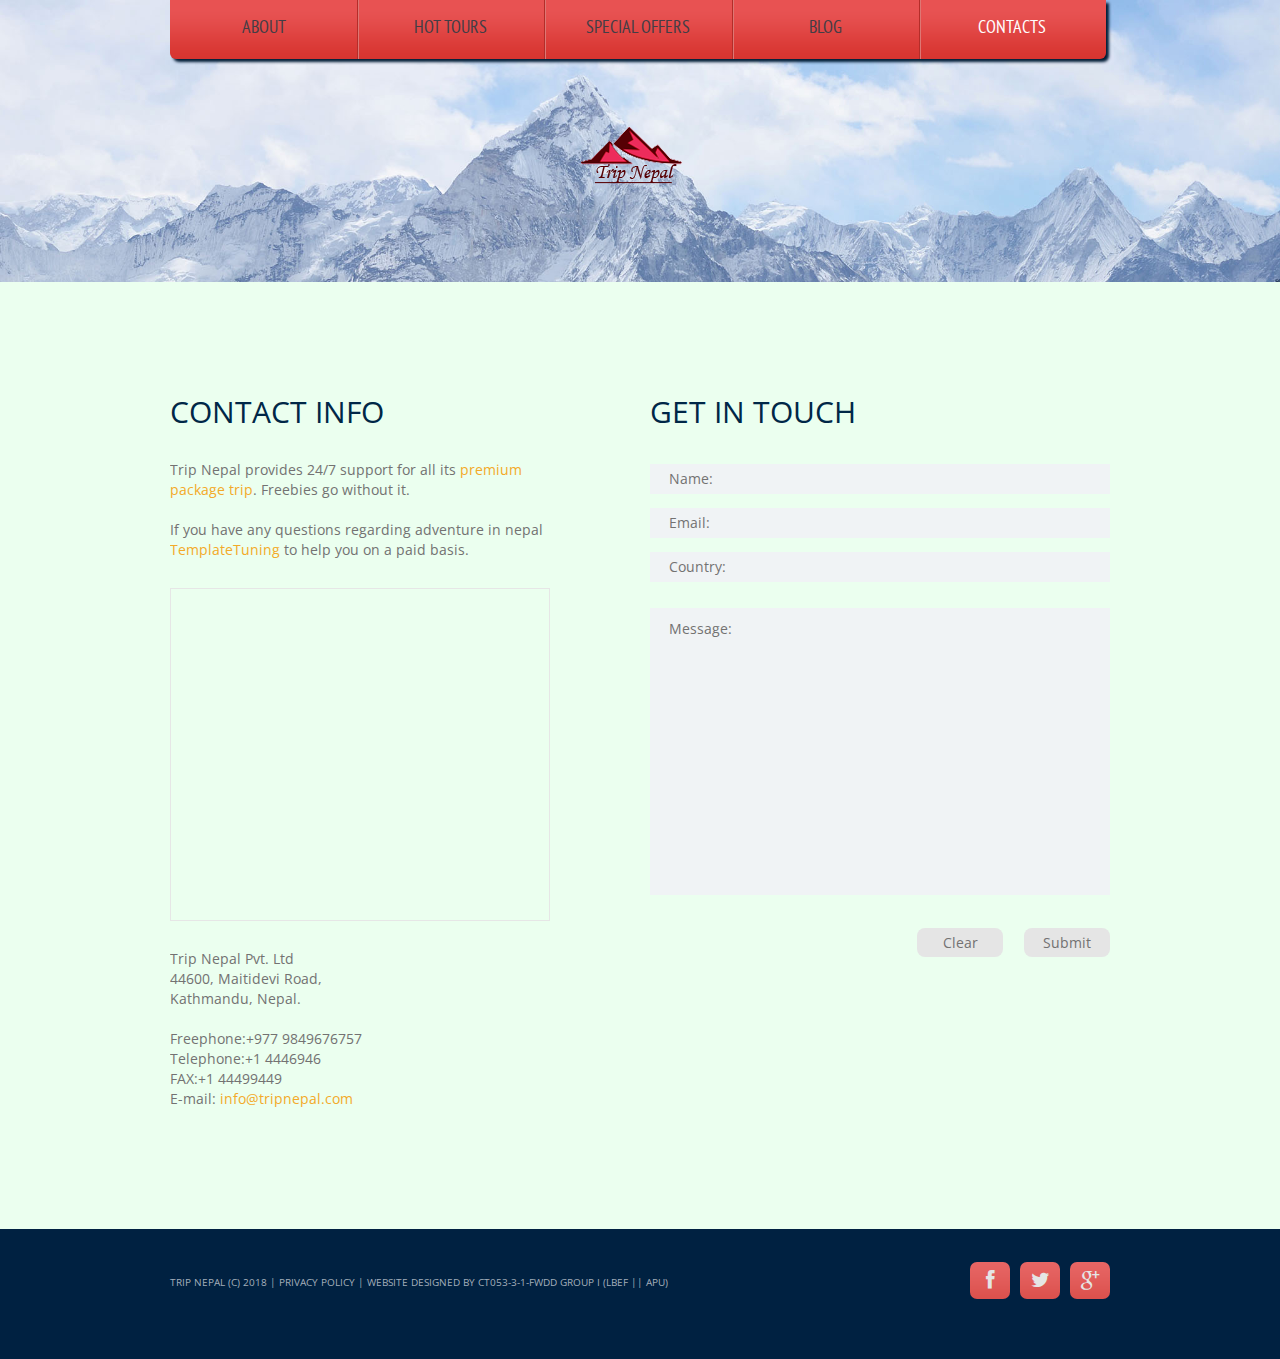
<file: index-4.html>
<!DOCTYPE html>
<html lang="en">
	<head>
		<title>Contacts</title>
		<meta charset="utf-8">
		<meta name="format-detection" content="telephone=no" />
		<link rel="icon" href="images/favicon.ico">
		<link rel="shortcut icon" href="images/favicon.ico" />
		<link rel="stylesheet" href="css/form.css">
		<link rel="stylesheet" href="css/style.css">
		<script src="js/jquery.js"></script>
		<script src="js/jquery-migrate-1.2.1.js"></script>
		<script src="js/script.js"></script>
		<script src="js/TMForm.js"></script>
		<script src="js/superfish.js"></script>
		<script src="js/jquery.ui.totop.js"></script>
		<script src="js/jquery.equalheights.js"></script>
		<script src="js/jquery.mobilemenu.js"></script>
		<script src="js/jquery.easing.1.3.js"></script>
		<script>
		$(document).ready(function(){
			$().UItoTop({ easingType: 'easeOutQuart' });
			});
		</script>
		<!--[if lt IE 8]>
		<div style=' clear: both; text-align:center; position: relative;'>
			<a href="http://windows.microsoft.com/en-US/internet-explorer/products/ie/home?ocid=ie6_countdown_bannercode">
				<img src="http://storage.ie6countdown.com/assets/100/images/banners/warning_bar_0000_us.jpg" border="0" height="42" width="820" alt="You are using an outdated browser. For a faster, safer browsing experience, upgrade for free today." />
			</a>
		</div>
		<![endif]-->
		<!--[if lt IE 9]>
		<script src="js/html5shiv.js"></script>
		<link rel="stylesheet" media="screen" href="css/ie.css">
		<![endif]-->
	</head>
	<body>
<!--==============================header=================================-->
		<header>
			<div class="container_12">
				<div class="grid_12">
					<div class="menu_block">
						<nav class="horizontal-nav full-width horizontalNav-notprocessed">
							<ul class="sf-menu">
								<li><a href="index.html">ABOUT</a></li>
								<li><a href="index-1.html">HOT TOURS</a></li>
								<li><a href="index-2.html">SPECIAL OFFERS</a></li>
								<li><a href="index-3.html">BLOG</a></li>
								<li class="current"><a href="index-4.html">CONTACTS</a></li>
							</ul>
						</nav>
						<div class="clear"></div>
					</div>
				</div>
				<div class="grid_12">
					<h1>
						<a href="index.html">
							<img src="images/logo.png" alt="Your Happy Family">
						</a>
					</h1>
				</div>
			</div>
		</header>
<!--==============================Content=================================-->
		<div class="content"><div class="ic">Lord Buddha Education Foundation Semester II</div>
			<div class="container_12">
				<div class="grid_5">
					<h3>CONTACT INFO</h3>
					<div class="map">
						<p>Trip Nepal provides 24/7 support for all its <span class="col1"><a href="http://www.templatemonster.com/website-templates.php" rel="nofollow">premium package trip</a></span>. Freebies go without it.</p>
						<p>If you have any questions regarding adventure in nepal <span class="col1"><a href="http://www.lbef.com/" rel="nofollow">TemplateTuning</a></span> to help you on a paid basis.</p>
						<div class="clear"></div>
						<figure class="">
							<div style="width: 100%"><iframe width="100%" height="600" src="https://maps.google.com/maps?width=100%&amp;height=600&amp;hl=en&amp;coord=27.7059123,85.3336298&amp;q=Maitidevi%20Rd%2C%20Kathmandu%2044600%2C%20Nepal+(Trip%20Nepal%20)&amp;ie=UTF8&amp;t=&amp;z=18&amp;iwloc=B&amp;output=embed" frameborder="0" scrolling="no" marginheight="0" marginwidth="0"><a href="https://www.maps.ie/create-google-map/">Google Maps iframe generator</a></iframe></div><br />
						</figure>
						<address>
							<dl>
								<dt>Trip Nepal Pvt. Ltd <br>
									44600, Maitidevi Road,<br>
									Kathmandu, Nepal.
								</dt>
								<dd><span>Freephone:</span>+977 9849676757</dd>
								<dd><span>Telephone:</span>+1 4446946</dd>
								<dd><span>FAX:</span>+1 44499449</dd>
								<dd>E-mail: <a href="#" class="col1">info@tripnepal.com</a></dd>
							</dl>
						</address>
					</div>
				</div>
				<div class="grid_6 prefix_1">
					<h3>GET IN TOUCH</h3>
					<form id="form">
						<div class="success_wrapper">
							<div class="success-message">Contact form submitted</div>
						</div>
						<label class="name">
							<input type="text" placeholder="Name:" data-constraints="@Required @JustLetters" />
							<span class="empty-message">*This field is required.</span>
							<span class="error-message">*This is not a valid name.</span>
						</label>
						<label class="email">
							<input type="text" placeholder="Email:" data-constraints="@Required @Email" />
							<span class="empty-message">*This field is required.</span>
							<span class="error-message">*This is not a valid email.</span>
						</label>
						<label class="country">
							<input type="text" placeholder="Country:" data-constraints="@Required @JustLetters"/>
							<span class="empty-message">*This field is required.</span>
							<span class="error-message">*This is not a valid phone.</span>
						</label>
						<label class="message">
							<textarea placeholder="Message:" data-constraints='@Required @Length(min=20,max=999999)'></textarea>
							<span class="empty-message">*This field is required.</span>
							<span class="error-message">*The message is too short.</span>
						</label>
						<div>
							<div class="clear"></div>
							<div class="btns">
								<a href="#" data-type="reset" class="btn">Clear</a>
								<a href="#" data-type="submit" class="btn">Submit</a>
							</div>
						</div>
					</form>
				</div>
			</div>
		</div>
<!--==============================footer=================================-->
		<footer>
			<div class="container_12">
				<div class="grid_12">
					<div class="socials">
						<a href="#" class="fa fa-facebook"></a>
						<a href="#" class="fa fa-twitter"></a>
						<a href="#" class="fa fa-google-plus"></a>
					</div>
					<div class="copy">
						Trip Nepal (c) 2018 | <a href="#">Privacy Policy</a> | Website Designed by <a href="http://www.lbef.com/" rel="nofollow">CT053-3-1-FWDD GROUP I (LBEF || APU)</a>
					</div>
				</div>
			</div>
		</footer>
		<script>
		$(function (){
			$('#bookingForm').bookingForm({
				ownerEmail: '#'
			});
		})
		</script>
	</body>
</html>
</file>
<file: css/camera.css>
/**************************
*
*	GENERAL
*
**************************/


.slider_wrapper {
	position: relative;
	text-align: left;
}


.camera_target_content {
	overflow: hidden !important;

}

.camera_wrap {
	display: none;
	position: relative;
	overflow: visible !important;
	z-index: 0;
	margin-bottom: 0 !important;
}


.camera_wrap img {
	max-width: 10000px;
}

.camera_fakehover {
	height: 100%;
	min-height: 60px;
	position: relative;
	width: 100%;
}

.camera_src {
	display: none;
}
.cameraCont, .cameraContents {
	height: 100%;
	position: relative;
	width: 100%;
	z-index: 1;
}
.cameraSlide {
	bottom: 0;
	left: 0;
	position: absolute;
	right: 0;
	top: 0;
	width: 100%;
}
.cameraContent {
	bottom: 0;
	display: none;
	left: 0;
	position: absolute;
	right: 0;
	top: 0;
	width: 100%;
}
.camera_target {
	bottom: 0;
	height: 100%;
	left: 0;
	overflow: hidden;
	position: absolute;
	right: 0;
	text-align: left;
	top: 0;
	width: 100%;
	z-index: 0;
}
.camera_overlayer {
	bottom: 0;
	height: 100%;
	left: 0;
	overflow: hidden;
	position: absolute;
	right: 0;
	top: 0;
	width: 100%;
	z-index: 0;
}
.camera_target_content {
	bottom: 0;
	left: 0;
	overflow: hidden;
	position: absolute;
	right: 0;
	top: 0;
	z-index: 2;
}
.camera_target_content .camera_link {
    background: url(../images/blank.gif);
	display: block;
	height: 100%;
	text-decoration: none;
}
.camera_loader {
    background: #fff url(../images/camera-loader.gif) no-repeat center;
	background: rgba(255, 255, 255, 0.9) url(../images/camera-loader.gif) no-repeat center;
	border: 1px solid #ffffff;
	border-radius: 18px;
	height: 36px;
	left: 50%;
	overflow: hidden;
	position: absolute;
	margin: -18px 0 0 -18px;
	top: 50%;
	width: 36px;
	z-index: 3;
}

.camera_nav_cont {
	height: 65px;
	overflow: hidden;
	position: absolute;
	right: 9px;
	top: 15px;
	width: 120px;
	z-index: 4;
}
.camerarelative {
	overflow: hidden;
	position: relative;
}
.imgFake {
	cursor: pointer;
}
.camera_commands > .camera_stop {
	display: none;	
}


.slide_wrapper .camera_prev{
	background: url(../images/prevnext_bg.png) 0 0 repeat;
	width: 70px;	
	top: 0 !important;
	height: auto !important;
	bottom: 0;
	left: -80px;
	display: block;
	position: absolute;
	opacity: 1 !important;
	transition: 0.5s ease;
	-o-transition: 0.5s ease;
	-webkit-transition: 0.5s ease;
}

.slide_wrapper .camera_prev>span {
	background: url(../images/prev.png) center 0 no-repeat;
	top: 50%;
		
	margin-top: -10px;
	position: absolute;
	display: block;
	height: 20px;
	left: 0;
	right: 0;
}

.slide_wrapper .camera_next>span {
	background: url(../images/next.png) center 0 no-repeat;
	top: 50%;
	margin-top: -10px;
	position: absolute;
	display: block;
	left: 0;
	right: 0;
	height: 20px;
}



.slide_wrapper .camera_next {
	background: url(../images/prevnext_bg.png) 0 0 repeat;
	width: 70px;	
	top: 0  !important;
	bottom: 0;
	height: auto !important;

	right: -80px;
	display: block;
	position: absolute;
	opacity: 1 !important;
	transition: 0.5s ease;
	-o-transition: 0.5s ease;
	-webkit-transition: 0.5s ease;
}

.camera_thumbs_cont {
	z-index: 900;
	position: absolute;
	bottom: 0;
	left: 0;
	right: 0;
}


.camera_thumbs_cont > div {
	float: left;
	width: 100%;

}
.camera_thumbs_cont ul {
	background: url(../images/thumb_bg.png) 0 0 repeat;
	overflow: hidden;
	position: relative;
	width: 100% !important;
	margin: 0 !important;
	margin-left: 0px !important;
	left: 0% !important;
	margin-top: 0px !important;
	text-align: center;
	padding: 10px 0 10px;
}
.camera_thumbs_cont ul li {
	background-color: transparent;
	display: inline-block;
	font-size: 0;
	line-height: 0;
	transition: 0.5s ease;
	-o-transition: 0.5s ease;
	-webkit-transition: 0.5s ease;
}

.camera_thumbs_cont ul li+li  {
	margin-left: 11px !important;
}
.camera_thumbs_cont ul li > img {
	cursor: pointer;
	opacity: 1 !important;
	vertical-align:bottom;
	transition: 0.5s ease;
	-o-transition: 0.5s ease;
	-webkit-transition: 0.5s ease;
}





.camera_thumbs_cont ul li:hover, .camera_thumbs_cont ul li.cameracurrent {
	opacity: 0.5;
}
.camera_clear {
	display: block;
	clear: both;
}
.showIt {
	display: none;
}
.camera_clear {
	clear: both;
	display: block;
	height: 1px;
	margin: -1px 0 25px;
	position: relative;
	text-align: right;
}



.caption {

	position: absolute;
	text-align: center;
	font-size: 24px;
	line-height: 60px;
	left: 0;
	right: 0;
	top: 41%;
	color: #fff;
	-moz-box-sizing: border-box;
	-webkit-box-sizing: border-box;
	-o-box-sizing: border-box;
	box-sizing: border-box;
}

.caption .price span {
	display: block;
	font-size: 48px;
	line-height: 48px;
	margin-top: -4px;
}

.caption a {
	margin-top: 30px;
	font: 18px/20px 'Open Sans', sans-serif;
	color: #fff;
	border-radius: 20px;
	text-transform: uppercase;
	padding: 12px 46px 13px;
		box-shadow: 3px 3px 5px 3px #193c46;

	display: inline-block;
	background-color: #7ecefd;
	background: url(../images/capt_a.png) 0 0 repeat-x #c5302c;

}

.caption a:hover {
	color: #fff;
	background-color: #002141;
	background-position: 0 -100px;
}

/**************************
*
*	COLORS & SKINS
*
**************************/


/*
.camera_pag  {
	display: block;
	position: absolute;
	left: 50%;
	margin-left: -40px;
	bottom: -34px;
	overflow: hidden;
	float: left;	
	z-index: 999;
	text-align: left;

}

.camera_pag_ul {
 	overflow: hidden;


}

.camera_pag ul li {
	float: left;
}

.camera_pag ul li+li {
	margin-left: 11px;
}

.camera_pag ul li span {
	background: url(../images/pagination.png) right 0 no-repeat;
	display: block;
	width: 20px;
	height: 20px;
	overflow: hidden;
	color: transparent;
	text-indent: -100px;

}

.camera_pag ul li:hover span, .camera_pag ul li.cameracurrent span {
	cursor: pointer;
	background-position: 0 0;
}*/


.camera_prev, .camera_next {
	display: block;
	position: absolute;
	width: 32px;
	height: 32px;
	left: 50%;
	margin-left: -470px;
	color: #cdcdce;
	cursor: pointer;
	top: 50%;
	margin-top: -16px;
	z-index: 999;
	background: url(../images/prevnext.png) 0 0 no-repeat;
	opacity: 1 !important;
	
}



.camera_next {
	right: 50%;
	margin-right: -470px;
	margin-left: 0;
	left: auto;
	background-position: right 0;
}

.camera_prev:hover {
	background-position: 0 bottom;
}

.camera_next:hover  {
	background-position: right bottom;
}
</file>
<file: css/ie.css>
ul.list1 li .drop, .socials a {
	behavior: url(js/PIE.htc);
	position: relative;
}




.socials a {
	margin-right: 9px;
}


#form .invalid .error-message, #form .empty .empty-message {
	display: block;
}

#form .error-message, #form .empty-message {
	display: none;
}

.cat  strong, a.gal1 strong { 
	filter:progid:DXImageTransform.Microsoft.Alpha(opacity=70);

}
</file>
<file: css/form.css>
/****Form****/

#form {
	padding-top: 22px;
}

#form input {
	width: 100%;
	height: 30px;
	float:left;
	background: #f0f3f5;
	box-sizing: border-box;
	-webkit-appearance: none;
	-moz-box-sizing: border-box; /*Firefox 1-3*/
	-webkit-box-sizing: border-box; /* Safari */
	color: #737272;
    font: 14px/18px 'Open Sans', sans-serif;
    border: none;
    padding: 5px 18px 7px;
}


#form textarea {
	width: 100%;
	height: 287px;
	background: #f0f3f5;
	position: relative;
	resize:none;
	overflow: hidden;
	box-sizing: border-box;
	-webkit-appearance: none;
	-moz-box-sizing: border-box; /*Firefox 1-3*/
	-webkit-box-sizing: border-box; /* Safari */
	float:left;
	margin: 0;
	color: #737272;
    font: 14px/18px 'Open Sans', sans-serif;
    border: none;
    padding: 11px 18px 7px;
}

#form  .message ._placeholder {
	padding-top: 11px;
}



#form ._placeholder {
	transition: 0.5s ease;
	-o-transition: 0.5s ease;
	-webkit-transition: 0.5s ease;
	color: #737272;
    font: 14px/18px 'Open Sans', sans-serif;
	border: 1px solid transparent;
    padding: 5px 18px 7px;
	height: 30px !important;
	width: 100% !important;
	box-sizing: border-box;
	-moz-box-sizing: border-box; /*Firefox 1-3*/
	-webkit-box-sizing: border-box; /* Safari */
	position: absolute;
	right: 0;
	top: 0;
	bottom: 0;
	left: 0;
	cursor: text !important;
	display: block;
}

#form ._placeholder.hidden {
	display: none;
}

#form ._placeholder.focused {
	opacity: 0.3;
}


#form .message ._placeholder {
	height: 100% !important;
}
#form label {
	position:relative;
	display: block;
	min-height: 44px;
	float: left;
	clear: left;
	width: 100%;
}


#form label+label {
}


#form label.message {
	width: 100%;
	position: relative;
	top: 12px;
	margin-left: 0;
}




#form .error-message, #form .empty-message {
	color: #E02A05;
	font-size: 11px;
	line-height:14px;
	width:auto;
	position: absolute;
	z-index: 999;
	top: 10px;
	opacity: 0;
	right: 5px;
	float:left;
	transition: 0.5s ease;
	-o-transition: 0.5s ease;
	-webkit-transition: 0.5s ease;
}

/*#form .message .error-message, #form .message .empty-message {
	bottom: -16px;
}*/




#form .invalid .error-message, #form .empty .empty-message {
	opacity: 1;
}

.btns {
	font-size: 0;
	line-height: 0;
	text-align: right;
	padding-top: 45px;
}

.btns a.btn {
	margin: 0;
	padding-left: 0;
	padding-right: 0;
	min-width: 86px;
	display: inline-block;
	text-align: center;
	
}

.btns a.btn+a.btn {
	margin-left: 21px;
}






.phone {
	position: relative;
}



.message br {
	height: 0;
	line-height: 0;
}

#form .success-message {
	display: none;
	opacity: 0;
	position: absolute;
	background: #f0f3f5;
	width: 100%;
	height: 74px;
	text-align: center;
	padding: 25px 10px;
	z-index: 999;
	box-sizing: border-box;
	-moz-box-sizing: border-box; /*Firefox 1-3*/
	-webkit-box-sizing: border-box; /* Safari */
	transition: 0.5s ease;
	-o-transition: 0.5s ease;
	-webkit-transition: 0.5s ease;
}

#form.success .success-message {
	display: block;
	opacity: 1;
}

.success_wrapper {
	position: relative;	
}

@media only screen and (max-width: 995px) {

#form {
}


#form label {
	float: none !important;	
	width: 100%;
	margin-left: 0 !important;
}

#form input {
	margin-bottom: 10px;
}


#form .success-message {
	width: 100%;
}

.btns {
	padding-right: 0;
}

#form label.email {
	width: 100%;
	margin: 0;
}

.map figure {
	float: left !important;
	margin-right: 0px !important;
}


}

@media only screen and (max-width: 767px) {


.map figure {
	width: 100% !important;
	float: none !important;
	display: block !important;
	margin-right: 0px !important;
}
  .btns {
		padding-bottom: 0;  
  }
  
  #form textarea {
		height: 300px !important; 
  }

   #form {
 	padding-right: 0;
 }
  
}
@media only screen and (max-width: 479px) {

  #form textarea {
		height: 200px !important;  
  }
}
</file>
<file: booking/css/booking.css>
@import '../font/font-awesome.css';
/* CSS for jquery.fancyform.js */
/*custom mixins */
/*end custom mixins */
/* Control Holder */

.tmInput {
  position: relative;
}

.mr0 {
  margin-right: 0;
}

.tmTextarea {
  padding-top: 12px;
}

.fl1 {
  width: 193px;
  float: left;
}

.fl1.fl2 {
  top: 33px;
}

.fl1+.fl1 {
  margin-left: 47px;
}

.fl1 em {
  font-style: normal;
  padding-top: 12px;
  display: block;
  float: left;
  padding-left: 12px;
}

.fl1 em +div {
  float: right;
}

.tmInput {
    width: 100%;
}

#bookingForm textarea {
  min-height: 143px;
  resize: none;
  padding-top: 10px !important;
  color: #737272;
  font: 14px/20px 'Open Sans', sans-serif;

}


.fl1 em +.controlHolder {
  margin-bottom: 0;
}

.tmSelect {
  margin-bottom: 8px !important;
}


.tmInput {
  margin-right: 47px;
}

#bookingForm {
  position: relative;
  display: block;
  padding-top: 5px;
  margin-right: 27px;
  color: #737272;
  font: 14px/20px 'Open Sans', sans-serif;
}
#bookingForm input,
#bookingForm textarea {
  outline: none;
  -webkit-box-sizing: border-box;
  -moz-box-sizing: border-box;
  box-sizing: border-box;

  border: 1px solid #f1f1f1;
  color: #737272;
  background: #f0f3f5;
  padding: 5px 12px;
  width: 100%;
  font: 14px/20px 'Open Sans', sans-serif;
  height: 30px;
 
}


#bookingForm input::-webkit-input-placeholder { 
  color: #737272; 
}

input::-webkit-input-placeholder ,
textarea::-webkit-input-placeholder 
{color:#737272;}

input::-moz-placeholder,
textarea::-moz-placeholder
{color:#737272;}

#bookingForm input:focus,
#bookingForm textarea:focus {
  background: #fff;
}

#bookingForm a.btn {
  margin-top: 16px;
  padding-left: 21px;
  padding-right: 21px;
}
#bookingForm a.btn:hover {
}
.controlHolder {
  position: relative;
  margin-bottom: 13px;
}
/* Messages */
.error-message {
  position: absolute;
  top: 31px;
  white-space: nowrap;
  right: 0px;
  font-weight: normal;
  text-align: right;
  font-size: 10px;
  line-height: 1em;
  color: gray;
  z-index: 4;
  color: #fe5353;
}
.success-message {
  position: relative;
  text-align: left;
  color: gray;
  margin: 5px 0px;
  color: #F3AA29;
}
/* transformSelect CSS */
/* 1st type of select */
.tmSelect,
.tmSelect2 {
  clear: both;
  width: 100%;
  margin: 0px;
}
.tmSelect li,
.tmSelect2 li {
  position: relative;
  list-style: none;

}
.tmSelect span,
.tmSelect2 span,
.tmSelect input[type=text],
.tmSelect2 input[type=text] {
  position: relative;
  cursor: pointer;
  display: block;
  left: 0;
  top: 0;
  margin: 0;
}
.tmSelect:after,
.tmSelect2:after {
  content: '\f002';
  position: absolute;
  top: 8px;
  right: 9px;
  font: normal normal 18px 'FontAwesome';
  color: #ccc;
  z-index: 4;
}
.tmSelect.auto,
.tmSelect2.auto {
  cursor: pointer;
  padding: 0;
  margin: 6px 0 20px 0;
  border: 1px #f1f1f1 solid;
  color: #737272;
  background: #f0f3f5;
  font: 14px/20px 'Open Sans', sans-serif;
  width: 95px;
  height: 30px;
  float: right;
  -webkit-box-sizing: border-box;
  -moz-box-sizing: border-box;
  box-sizing: border-box;
}
.tmSelect.auto span,
.tmSelect2.auto span {
  background: transparent;
}
.tmSelect.auto:focus,
.tmSelect2.auto:focus {
  background: #fff;
}
.tmSelect.auto ul,
.tmSelect2.auto ul {
  margin: 0px 0 0;
  float: right;
  -webkit-box-sizing: border-box;
  -moz-box-sizing: border-box;
  box-sizing: border-box;
  width: 55px;
}
.tmSelect.auto > li:first-child > span,
.tmSelect2.auto > li:first-child > span {
  padding: 4px 12px 6px;
  color: #737272;
  width: 100%;
  z-index: 10;
  position: relative;
  -webkit-box-sizing: border-box;
  -moz-box-sizing: border-box;
  box-sizing: border-box;
}
.tmSelect ul,
.tmSelect2 ul,
.tmSelect .transformSelectDropdown,
.tmSelect2 .transformSelectDropdown {
  position: absolute;
  width: 100%;
  max-height: 210px;
  padding: 0px 0px;
  top: 29px;
  margin: 0px;
  right: 0;
  border: 1px #ccc solid;
  color: #737272;
  min-height: 65px;
  background: #fff;
  font: 12px/18px Arial, sans-serif;
  -webkit-box-sizing: border-box;
  -moz-box-sizing: border-box;
  box-sizing: border-box;
  box-shadow: none;
  z-index: 999;
}
.tmSelect ul:focus,
.tmSelect2 ul:focus,
.tmSelect .transformSelectDropdown:focus,
.tmSelect2 .transformSelectDropdown:focus {
  background: #fff;
}
.tmSelect ul span,
.tmSelect2 ul span,
.tmSelect .transformSelectDropdown span,
.tmSelect2 .transformSelectDropdown span {
  border: 0;
  color: #000;
  padding: 0px 9px;
  line-height: 17px;
}
.tmSelect ul span:hover,
.tmSelect2 ul span:hover,
.tmSelect .transformSelectDropdown span:hover,
.tmSelect2 .transformSelectDropdown span:hover {
  background: #d2dae0;
}
.tmSelect ul li input[type=checkbox],
.tmSelect2 ul li input[type=checkbox] {
  position: relative;
  top: 2px;
  margin: 0 5px 0 0;
  cursor: pointer;
}
/* 2nd type of select */
.tmSelect2:after {
  content: '';
  background-color: #d2dae0;
  width: 23px;
  height: 22px;
  text-align: center;
  color: #adaeaf;
  font-size: 14px;
  line-height: 25px;
  right: 4px;
  margin-top: 2px;
}
/* Radio */
.trans-element-radio {
  display: inline-block;
  display: block;
  zoom: 1;
  width: 15px;
  height: 15px;
  cursor: pointer;
}
.tmRadio {
  padding-left: 0;
}
.tmRadio p {
  padding-bottom: 0;
  margin-bottom: 0;
  padding-top: 0px;
  position: relative;
  top: -6px;
}
.tmRadio p {
  padding-bottom: 0;
  margin-bottom: 3px;
  padding-left: 30px;
}
.tmRadio input {
  margin-right: 5px;
}
.tmRadio .unchecked,
.tmRadio .checked {
  position: relative;
  cursor: pointer;
  margin-right: 5px;
}

.tmRadio strong {
  margin-left: 30px;
}

.tmRadio {
  margin-left: -30px !important;
}
.tmRadio .unchecked:after,
.tmRadio .checked:after {
  content: '\f10c';
  position: relative;
  top: 1px;
  font: normal normal 20px 'FontAwesome';
  color: #adaeaf;
}
.tmRadio .checked:after {
  content: '\f05d';
  color: #98a6b3;
}
/* Checkbox */
.trans-element-checkbox {
  cursor: pointer;
  zoom: 1;
}
.trans-element-checkbox span {
  padding-left: 40px;

}
.trans-element-checkbox.checked:after {
  content: '\f046';
}
.trans-element-checkbox:after {
  content: '\f096';
  position: relative;
  display: inline-block;
  top: 2px;
  width: 17px;
  font: normal normal 18px 'FontAwesome';
  color: #ccc;
}
.trans-element-checkbox.unchecked:after {
  content: '\f096';
}
.tmCheckbox,
.tmRadio {
  margin-left: 0;
  padding-left: 0;
  padding: 0;
}
.tmCheckbox span,
.tmRadio span {
  position: relative;
  margin-right: 10px;
  top: 1px;
}
/* Datepicker */
.tmDatepicker {
  position: relative;
  margin-bottom: 20px;
}

#bookingForm>strong {
  display: block;
  font-weight: normal;
  float: left;
  padding-top: 7px;
}


#bookingForm>strong+.controlHolder {
  width: 336px;
  float: right;
  padding-top: 1px;
}

.tmDatepicker {
  display: block;
  margin-bottom: 0;
}

.tmDatepicker:after {
  content: '\f073';
  position: absolute;
  bottom: 5px;
  right: 23px;
  font: normal normal 20px/20px 'FontAwesome';
  color: #98a6b3;
  z-index: 4;
  cursor: text;
}
.ui-datepicker {
  padding: 10px;
  width: 300px;
  font-size: 13px;
  display: none;
  z-index: 100 !important;
  -webkit-box-sizing: border-box;
  -moz-box-sizing: border-box;
  box-sizing: border-box;
  -webkit-border-radius: 4px;
  -moz-border-radius: 4px;
  border: 1px #ccc solid;
  color: #737272;
  background: #F0F3F5;
}
.ui-datepicker:focus {
  background: #fff;
}
.ui-datepicker a {
  color: #777;
}
.ui-datepicker a:hover {
  color: #000;
  text-decoration: none;
}
.ui-datepicker-prev,
.ui-datepicker-next {
  cursor: pointer;
  float: left;
}
.ui-datepicker-next {
  float: right;
}
.ui-datepicker-title {
  text-align: center;
}
.ui-datepicker-calendar {
  margin: 10px 11px;
}
.ui-datepicker-calendar td {
  padding: 1px 10px;
  text-align: center;
}
.ui-datepicker-calendar .ui-datepicker-current-day,
.ui-datepicker-calendar .ui-datepicker-today {
  -webkit-box-shadow: 0px 0px 5px 0px rgba(0, 0, 0, 0.2);
  -moz-box-shadow: 0px 0px 5px 0px rgba(0, 0, 0, 0.2);
  box-shadow: 0px 0px 5px 0px rgba(0, 0, 0, 0.2);
  -webkit-border-radius: 4px;
  -moz-border-radius: 4px;
  border-radius: 4px;
  padding: 6px 15px;
  border: 1px #ccc solid;
  background: #f5f5f5;
  color: #000;
  font-weight: normal;
  padding: 3px;
}
.ui-datepicker-calendar .ui-datepicker-current-day:hover,
.ui-datepicker-calendar .ui-datepicker-today:hover {
  background: #efefef;
}
.ui-datepicker-calendar .ui-datepicker-today {
  border-color: #fff;
}
button.ui-state-default {
  border: none;
  padding: 3px 7px;
  font: 12px/18px Arial, sans-serif;
  -webkit-box-shadow: 0px 0px 5px 0px rgba(0, 0, 0, 0.2);
  -moz-box-shadow: 0px 0px 5px 0px rgba(0, 0, 0, 0.2);
  box-shadow: 0px 0px 5px 0px rgba(0, 0, 0, 0.2);
  -webkit-border-radius: 4px;
  -moz-border-radius: 4px;
  border-radius: 4px;
  padding: 6px 15px;
  border: 1px #ccc solid;
  background: #f5f5f5;
  color: #000;
  font-weight: normal;
}
button.ui-state-default:hover {
  background: #efefef;
}
.ui-datepicker-close {
  float: right;
}
.clearfix {
  *zoom: 1;
}
.clearfix:before,
.clearfix:after {
  display: table;
  content: "";
  line-height: 0;
}
.clearfix:after {
  clear: both;
}
.hide-text {
  font: 0/0 a;
  color: transparent;
  text-shadow: none;
  background-color: transparent;
  border: 0;
}
</file>
<file: css/style.css>
@import "reset.css";
@import "skeleton.css";
@import "font-awesome.css";
@import "superfish.css";

@import url(//fonts.googleapis.com/css?family=Open+Sans:400);
@import url(//fonts.googleapis.com/css?family=Open+Sans:300);
@import url(//fonts.googleapis.com/css?family=Open+Sans:600);
@import url(//fonts.googleapis.com/css?family=PT+Sans+Narrow);

html {
	width: 100%;

}
a[href^="tel:"] {
 color: inherit;
 text-decoration: none;
}

* {
	-webkit-text-size-adjust: none;
}

body {
	position: relative;
	min-width: 960px;
    background-color: #002141;
    color: #737272;
    font: 14px/20px 'Open Sans', sans-serif;
}

.ic {
	border:0;
	float:right;
	background:#fff;
	color:#f00;
	width:50%;
	line-height:10px;
	font-size:10px;
	margin:-220% 0 0 0;
	overflow:hidden;
	padding:0
}

strong {
	font-weight: 700;
}

address {
	font-style: normal;
}

p {
	margin-bottom: 20px;
}

.p1 {
    margin-bottom: 14px;
}

input {
	border-radius: 0 !important;
	outline: none !important;
}


img {
	max-width: 100%;
}



/****Heads****/


h1, h2, h3, h4, h5, h6 {
    font-weight: normal;
	color: #3e454c;
    text-transform: uppercase;
}


h2 {
    font-size: 72px;
    line-height: 30px;
    color: #f3aa29;
    font-weight: 300;
    margin-bottom: 20px;
}

h3 {
    font-size: 30px;
    line-height: 27px;
    color: #002747;
    padding-top: 116px;
    margin-bottom: 17px;
    font-weight: normal;
}

h3.head1 {
    padding-top: 111px;
    margin-bottom: 33px;
}

h4 {
    font-size: 24px;
    line-height: 27px;
    color: #002747;
    padding-top: 72px;
    margin-bottom: 16px;
}

.page1 h3 {
    padding-top: 69px;
    margin-bottom: 41px;
}

.page1 h3.head1 {
    padding-top: 41px;
}

h5 {
    font-size: 20px;
    padding-top: 115px;
    line-height: 27px;
    color: #002747;
    text-transform: uppercase;
    letter-spacing: -1px;
    margin-bottom: 29px;
}

/****Lists****/


ul {
	padding: 0;
	margin: 0;
	list-style: none;
}

ul.list {
    margin-bottom: 2px;
}


ul.list+h3.head1 {
    padding-top: 79px;
}

ul.list li {
    font-size: 18px;
    padding-left: 21px;
    background: url(../images/marker.png) 0 6px no-repeat;
}

ul.list li+li {
    margin-top: 10px;
}

ul.list + a.link1 {
    padding-left: 25px;
    padding-right: 22px;
    border-radius: 11px;
}

/****Links****/

.low {
    text-transform: none;
}

a {
	text-decoration: none;
	color: inherit;
	outline: none;
	transition: 0.5s ease;
	-o-transition: 0.5s ease;
	-webkit-transition: 0.5s ease;
}

a:hover {
	color: #c73430;
}

a.col1:hover a {
    color: #c73430;
}

a.btn {
    font-size: 14px;
    line-height: 20px;
    color: #737272;
    display: inline-block;
    background-color: #e5e5e5;
    padding: 5px 26px 4px;
    margin-top: 28px;
    border-radius: 8px;
}

a.btn:hover {
    background-color: #c73430;
    color: #fff;
}

/****classes****/

.mb0 {
	margin-bottom: 0px !important;
}
.m0 {
	margin: 0 !important;
}
.pad0 {
	padding: 0 !important;
}

.pad1 {
}


.img_inner {
	max-width: 100%;
	-moz-box-sizing: border-box;
	-webkit-box-sizing: border-box;
	-o-box-sizing: border-box;
	box-sizing: border-box;
	margin-bottom: 17px;
	margin-top: 7px;
}


.fleft {
	float: left;
	width: auto !important;
	margin-right: 20px;
	margin-bottom: 0px;
	margin-top: 4px;
}

.page1 .fleft {
    margin-top: 5px;
}

.page1 .fleft {
    margin-right: 16px;
}

.oh {
	overflow: hidden;
}
.fright {
	float: right !important;
}
.upp {
	text-transform: uppercase;
}

.alright {
	text-align: right;
}
.center {
	text-align: center;
}
.wrapper, .extra_wrapper {
	overflow: hidden;
}
.clear {
	float: none !important;
	clear: both;
}

.nowrap {
    white-space: nowrap;
}
/*header*/

header {
	display: block;
    background: url(../images/slide.jpg) center 0 repeat-x;
    -webkit-background-size: 100% auto;
    -moz-background-size: 100% auto;
    -ms-background-size: 100% auto;
    -o-background-size: 100% auto;
    background-size: 100% auto;
    padding-bottom: 98px;
}

.page1 header {
    background: none;
    position: absolute;
    left: 0;
    z-index: 999;
    right: 0;
    top: 0;
    padding-bottom: 0;
}

header h1 {
	position: relative;
	text-align: center;
}


header h1 a {
	display: inline-block;
	overflow: hidden;
	width: 190px;
    height: 57px;
	font-size: 0;
	line-height: 0;
	
	text-indent: -999px;
	transition: 0s ease;
	-o-transition: 0s ease;
	-webkit-transition: 0s ease;
}
header h1 a img {
	display: block;
}

/**Content**/

.content {
    background-color: #EBFFEF;
    padding-bottom: 120px;
}
.page1  .content {
    padding-bottom: 115px;
}

.banner {
    top: -45px;
    position: relative;
}

.banner .label {
    color: #fff;
    position: absolute;
    text-align: center;
    left: 0;
    top: 50%;
    margin-top: -38px;
    right: 0;
    text-transform: uppercase;
}


.banner .label .title {
    font-size: 30px;
    margin-bottom: 14px;
    text-transform: uppercase;
}

.banner .label .price span {
    display: block;
    font-size: 24px;
    padding-top: 3px;
}

.banner a {
    font-size: 14px;
    line-height: 20px;
    color: #c73430;
    text-transform: uppercase;
    display: inline-block;
    background-color: #e5e5e5;
    padding: 5px 18px 4px;
    margin-top: 25px;
    border-radius: 13px;
}

.banner a:hover {
    background-color: #c73430;
    color: #fff;
}

.cl1 {
    height: 25px;
}

.bq1  {
    overflow: hidden;
    padding-top: 9px;
    background: url(../images/quotes.png) 105px 0 no-repeat;
}

.bq1 .fleft {
    margin-top: 0px;
    position: relative;
    top: -2px;
    margin-right: 23px;
}

.bq1 p {
    margin-bottom: 10px;
}

.bq1 .col1 {
    text-transform: uppercase;
}

.block1 {
    overflow: hidden;
}

.block1 time {
    float: left;
    display: block;
    background: url(../images/time_bg.png) 0 0 repeat-x #d64842;
    border-radius: 13px;
    color: #fff;
    width: 60px;
    text-transform: uppercase;
    margin-right: 18px;
    font-size: 18px;
    line-height: 18px;
    text-align: center;
    padding-top: 7px;
    margin-top: 4px;
    padding-bottom: 24px;
    box-shadow: 3px 3px 3px #eeeeee;
    position: relative;
}

.text1 {
    font-size: 18px;
    text-transform: uppercase;
    margin-bottom: 4px;
}

.block1 time  span {
    border-bottom: 1px solid #b42d29;
    margin: 0 3px;
    font-size: 14px;
    display: block;
    padding-top: 3px;
    padding-bottom: 4px;
}

.block1 time:after {
    height: 23px;
    content: '';
    border-top: 1px solid #e08885;
    position: absolute;
    left: 3px;
    right: 3px;
    color: #e5e5e5;
    font-size: 18px;
    line-height: 21px;
    font-family: 'FontAwesome';
    bottom: 0;
}
.banners {
    overflow: hidden;
    padding-top: 100px;
}

.banners .banner {
    top: 0;
    margin-top: 20px;
}

.block2 {
    overflow: hidden;
}

.block2 .text1 {
    margin-bottom: 27px;
}

.block2 +.block2  {
    margin-top: 18px;
}

a.link1 {
    font-size: 14px;
    line-height: 20px;
    color: #c73430;
    text-transform: uppercase;
    display: inline-block;
    background-color: #e5e5e5;
    padding: 5px 18px 4px;
    margin-top: 28px;
    border-radius: 13px;
}

a.link1:hover {
    background-color: #c73430;
    color: #fff;
}

.blog {
    margin-top: -2px;
    overflow: hidden;
}

.blog+.blog {
    margin-top: 84px;
}

.blog .clear {
    height: 14px;
}

.blog .text1 {
    position: relative;
    top: 1px;
}

.blog time {
    box-shadow: 2px 2px 2px #e3e3e3;
    display: block;
    float: left;
    background: url(../images/time_bg.png) 0 center repeat-x;
    color: #fff;
    font-size: 18px;
    padding-bottom: 5px;
    text-align: center;
    border-radius: 11px;
    margin-right: 20px;
    text-transform: uppercase;
    width: 60px;
    margin-top: 5px;
    padding-top: 8px;
}

.blog time span {
    padding-top: 1px;
    font-size: 14px;
    display: block;
}

/**Map**/

.col1 {
    color: #f3aa29;
}

.map {
    overflow: hidden;
    position: relative;
    padding-top: 18px;
}
 

.map figure {
    margin-top: 8px;
    position: relative;
	display: block;
    border: 1px solid #e6e6e6;
	width: 100%;
    margin-bottom: 35px;
	-moz-box-sizing: border-box;
	-webkit-box-sizing: border-box;
	-o-box-sizing: border-box;
	box-sizing: border-box;
}

.map figure iframe {
	width: 100%;
	height: 311px;
	max-width: 100%;
}
.map address {
    margin-top: -7px;
    float: left;
	display: block;
}

.map address dt {
    margin-bottom: 20px;
}

.map address+address {
    margin-left: 34px;
}

 address dd span {
	display: inline-block;
	text-align: left;
}

.map address dd span.col1 {
	min-width: 0;
}

a.link-1 {
   color: #8fbf4d;
}

.map a.link-1 {
    display: inline-block;
    margin-left: 22px;
}

a.link-1:hover {
    color: #3e454c;
}



/**Footer**/

footer {
	display: block;
    padding: 0px 0 60px;
    color: #a3afba;
    font-family: 'Open Sans', sans-serif;
}

.socials {
    padding-top: 33px;
    float: right;
}

.socials a {
    background: url(../images/time_bg.png) 0 center repeat-x;
    float: left;
    display: block;
    font-size: 20px;
    width: 40px;
    height: 37px;
    color: #e5e5e5;
    text-align: center;
    line-height: 37px;
    border-radius: 7px;
}

.socials a:hover {
    background-position: 0 -100px;
    background-color: #F0F3F5;
    color: #d84a45;
}

.socials a +a {
    margin-left: 10px;
}


.copy {
    float: left;
    padding-top: 44px;
    font-size: 10px;
    line-height: 18px;
    text-align: left;
    text-transform: uppercase;
}

#toTop {
    display: none;
    text-decoration: none;
    position: fixed;
    bottom: 40px;
    left: 51%;
    margin-left: 500px;
    overflow: hidden;
    width: 50px;
    height: 49px;
    border: none;
    text-indent: -999px;
    z-index: 20;
    background: url(../images/totop.png) no-repeat left 0;
    transition: 0s ease;
    -o-transition: 0s ease;
    -webkit-transition: 0s ease;
}
#toTop:hover {
    outline: none;
    background-position: right 0;
}

/*==================================RESPONSIVE LAYOUTS===============================================*/


@media only screen and (max-width: 995px) {
 body {
 min-width: 768px;
}


.fl1 {
    float: none;
    margin-left: 0 !important;
    width: auto;
}

 .map figure,  .map figure iframe,  #form input,  #form textarea,  #form .success {
 width: 100% !important;
 float: none !important;
}
 #form .success {
 -moz-box-sizing: border-box;
 -webkit-box-sizing: border-box;
 -o-box-sizing: border-box;
 box-sizing: border-box;
}
 .map figure {
 height: auto !important;
}
 .extra_wrapper {
 overflow: visible;
}

.map figure {
	margin-bottom: 15px;
}

.nowrap {
    white-space: normal;
}


.caption .price {
    display: none;
}

.caption {
    padding-top: 20px;
}


.camera_prev {
    margin-left: -374px;
} 

.camera_next  {
    margin-right: -374px;
}

.fl1.fl2 {
    clear: both;
}



}


@media only screen and (max-width: 767px) {
body {
    min-width: 420px;
}

header {
    -webkit-background-size: auto auto !important;
    -moz-background-size:  auto auto !important;
    -ms-background-size:  auto auto !important;
    -o-background-size:  auto auto !important;
    background-size:  auto auto !important;
}

#bookingForm {
    margin-right: 0;
}

.tmRadio p {
   padding-left: 0;
   padding-top: 10px;
}

.tmRadio {
    margin-left: 0 !important;
}

.tmRadio strong {
    margin-left: 0;
}

#bookingForm > strong + .controlHolder {
    width: 280px;
}

.camera_prev {
    margin-left: 0;
    left: 20px;
    bottom: 60px;
    top: auto;
    margin-top: 0;
} 

.camera_next  {
    margin-right: 0;
    right: 20px;
    bottom: 60px;
    top: auto;
    margin-top: 0;
}


.banner img {
    width: 100%;
}


.banner {
    margin-bottom: 25px;
} 

.block1 {
    margin-bottom: 30px;
}

.map address +address {
    margin-left: 0;
    float: none;
    margin-top: 20px;
}

.socials {
    float: none;
    overflow: hidden;
}

.copy {
    float: none;
    padding-top: 40px;
}

header h1 {
	display: block;
	width: auto;
    position: relative;
	height: auto;
    margin-bottom: 20px;
}

.img_inner {
    width: 100% !important;
    float: none !important;
    margin-right: 0 !important;
    margin-bottom: 20px !important;
}

h1 a {
	max-width: 90%;
}

.img_inner img {
	width: 100%;
}

header h1 {
    float: none;
    text-align: center;
}

header h1 a {
 	width: auto;
 	display: inline-block;
    height: auto;
}


 .map {
 	padding-right: 0px !important;
 }

 .map figure iframe {
 width: 100%;
 height: 300px;
}
 .map address {
 	margin-right: 0;
}

.noresize {
 width: auto !important;
 float: left !important;
 margin-right: 20px !important;
 margin-top: 4px !important;
}

 .img_inner {
 margin-top: 30px;
}

.map address {
    float: none;
}

.ui-datepicker {
    width: 280px;
}

}

@media only screen and (max-width: 479px) {
 body {
 min-width: 300px;
}

#bookingForm > strong + .controlHolder {
    width: 210px;
}

.ui-datepicker {
    left: 50% !important;
    margin-left: -140px;
}

}
</file>
